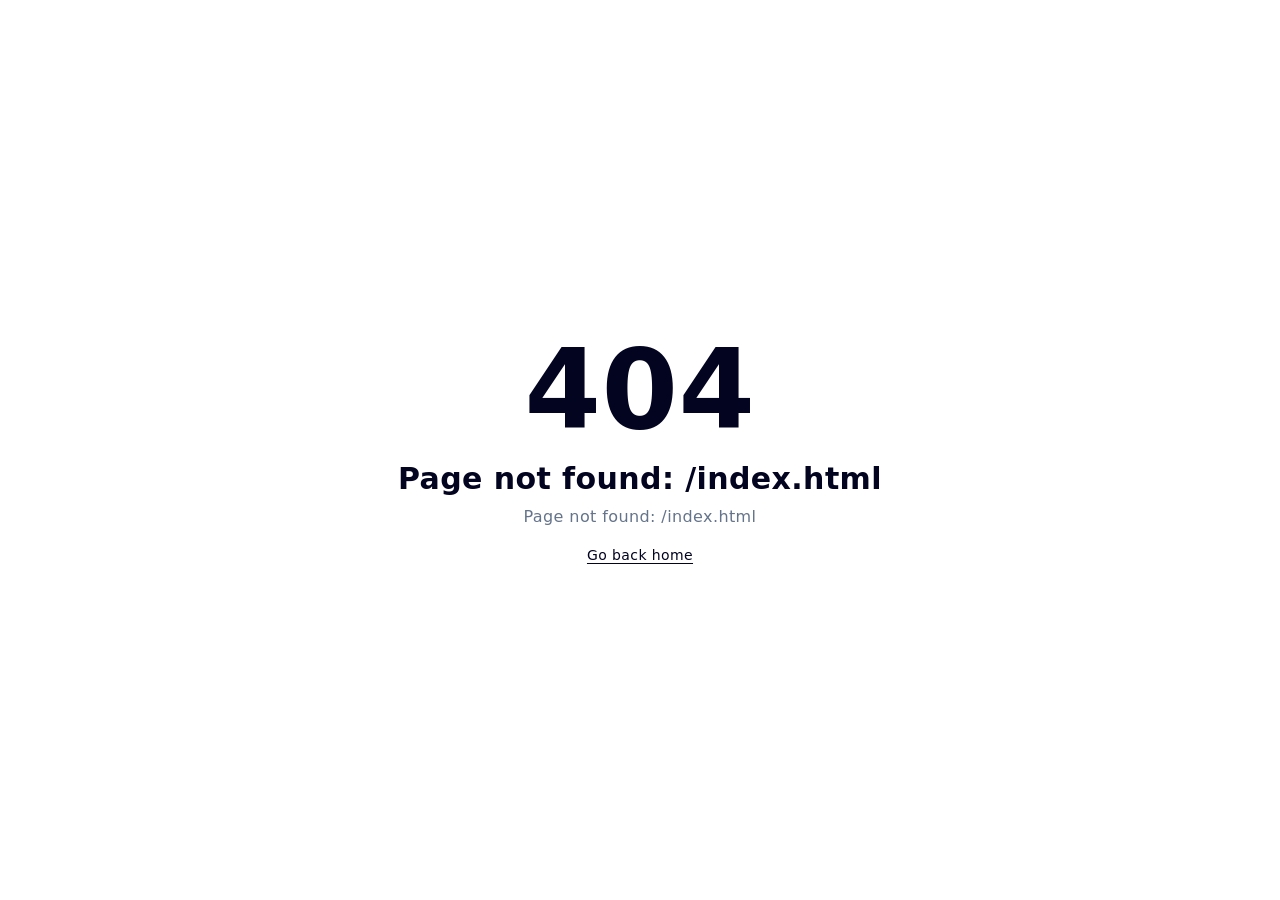
<file: anglais/index.html>
<!DOCTYPE html><html><head><meta charset="utf-8"><meta name="viewport" content="width=device-width, initial-scale=1"><script type="importmap">{"imports":{"#entry":"/anglais/_nuxt/0hgRFCF8.js"}}</script><link rel="stylesheet" href="/anglais/_nuxt/entry.BKePvNOi.css" crossorigin><link rel="modulepreload" as="script" crossorigin href="/anglais/_nuxt/0hgRFCF8.js"><link rel="prefetch" as="style" crossorigin href="/anglais/_nuxt/error-404.DlVPZ4GE.css"><link rel="prefetch" as="script" crossorigin href="/anglais/_nuxt/Cf9Iib4n.js"><link rel="prefetch" as="script" crossorigin href="/anglais/_nuxt/_JZxap_z.js"><link rel="prefetch" as="style" crossorigin href="/anglais/_nuxt/error-500.DjyirMQI.css"><link rel="prefetch" as="script" crossorigin href="/anglais/_nuxt/DWobKQhV.js"><script type="module" src="/anglais/_nuxt/0hgRFCF8.js" crossorigin></script><script>"use strict";(()=>{const t=window,e=document.documentElement,c=["dark","light"],n=getStorageValue("localStorage","nuxt-color-mode")||"system";let i=n==="system"?u():n;const r=e.getAttribute("data-color-mode-forced");r&&(i=r),l(i),t["__NUXT_COLOR_MODE__"]={preference:n,value:i,getColorScheme:u,addColorScheme:l,removeColorScheme:d};function l(o){const s=""+o+"",a="";e.classList?e.classList.add(s):e.className+=" "+s,a&&e.setAttribute("data-"+a,o)}function d(o){const s=""+o+"",a="";e.classList?e.classList.remove(s):e.className=e.className.replace(new RegExp(s,"g"),""),a&&e.removeAttribute("data-"+a)}function f(o){return t.matchMedia("(prefers-color-scheme"+o+")")}function u(){if(t.matchMedia&&f("").media!=="not all"){for(const o of c)if(f(":"+o).matches)return o}return"light"}})();function getStorageValue(t,e){switch(t){case"localStorage":return window.localStorage.getItem(e);case"sessionStorage":return window.sessionStorage.getItem(e);case"cookie":return getCookie(e);default:return null}}function getCookie(t){const c=("; "+window.document.cookie).split("; "+t+"=");if(c.length===2)return c.pop()?.split(";").shift()}</script></head><body><div id="__nuxt" class="isolate"></div><div id="teleports"></div><script type="application/json" data-nuxt-data="nuxt-app" data-ssr="false" id="__NUXT_DATA__">[{"prerenderedAt":1,"serverRendered":2},1758578885043,false]</script><script>window.__NUXT__={};window.__NUXT__.config={public:{basePath:"/anglais/"},app:{baseURL:"/anglais/",buildId:"0c5f6324-ff01-4dc6-a3a0-6d7d5a21188a",buildAssetsDir:"/_nuxt/",cdnURL:""}}</script></body></html>
</file>
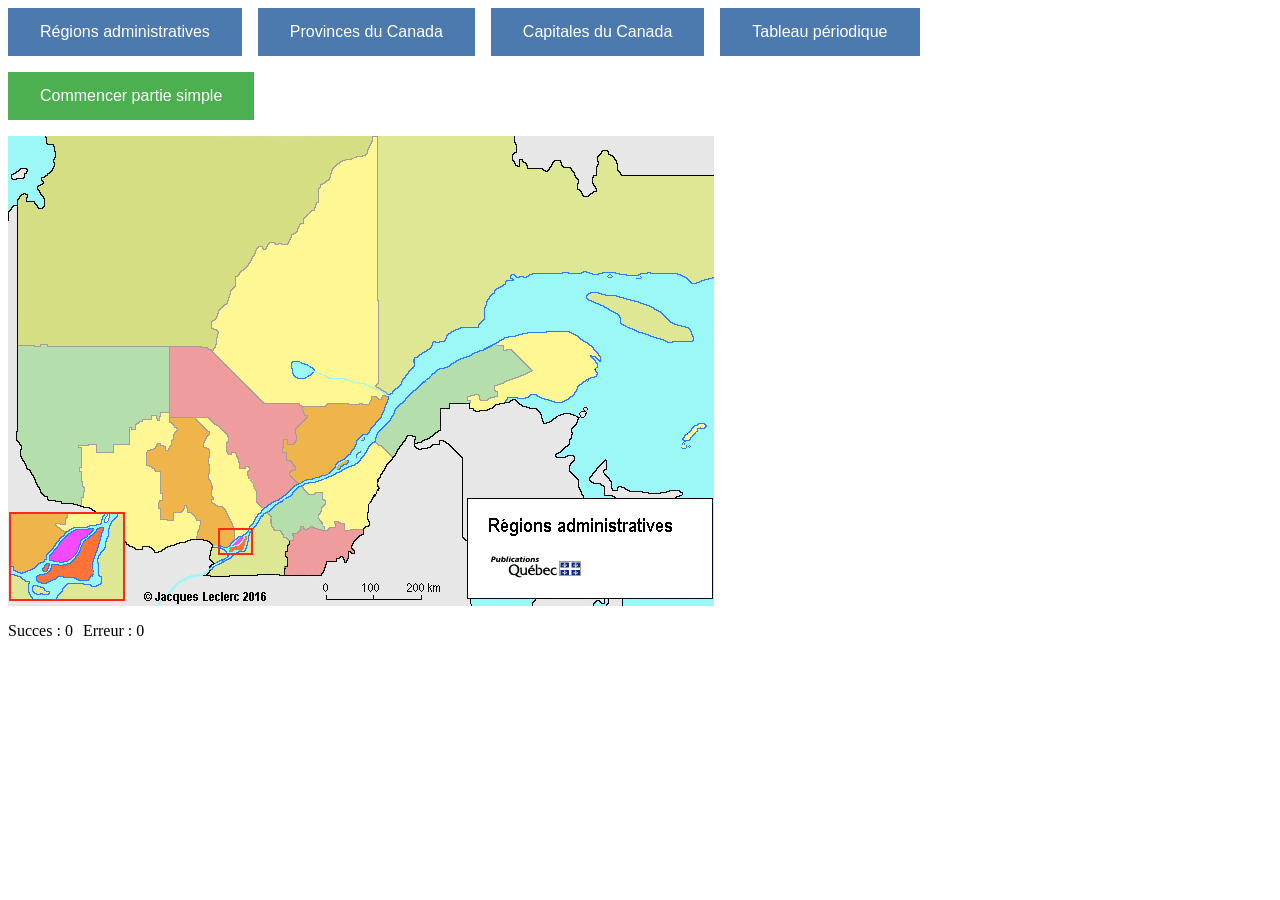
<file: geotrouveur.html>
<html>
<head>
<link rel="stylesheet" href="geotrouveur.css">
<script src="https://ajax.googleapis.com/ajax/libs/jquery/3.6.0/jquery.min.js"></script>
<script>
/*

 progression
  
 // effacer les choix si une partie simple est lancé
  
 Test local avec : python -m http.server
*/

var nomLocalStorage = 'ilmion.geographie';
var currentVersion = '1';
var geographie = undefined;

var idJeu = null;
var listElementComplet = [];
var listElementATrouver = [];
var elementATrouver = null;
var succes = 0;
var erreur = 0;
var lastNotif = null;

var jeuxDisponibles = {
	'region' : {
		'nom':'R&eacute;gions administratives',
		'image':'jeux/Regions Administratives.gif',
		'svg':'jeux/Regions Administratives.html'
	},
	'province' :{
		'nom':'Provinces du Canada',
		'image':'jeux/Provinces Canadiennes.gif',
		'svg':'jeux/Provinces Canadiennes.html'
	},
	'capitale' :{
		'nom':'Capitales du Canada',
		'image':'jeux/Capitales Canadiennes.gif',
		'svg':'jeux/Capitales Canadiennes.html'
	},
	'tableauPeriodique': {
		'nom':'Tableau p&eacute;riodique',
		'image':'jeux/Tableau Periodique.png',
		'svg':'jeux/Tableau Periodique.html'
	}
};

function saveLocalStorage() {
	localStorage.setItem(nomLocalStorage, JSON.stringify(geographie));
}

function initJeuGlobalEtLocalStorage(pIdJeu) {
	idJeu = pIdJeu;
	if(geographie[idJeu] == undefined) {
		geographie[idJeu] = {};
	}
	if(geographie[idJeu].simple == undefined) {
		geographie[idJeu].simple = {};
		geographie[idJeu].simple.erreurRecord = -1;
	}
	if(geographie[idJeu].progression == undefined) {
		geographie[idJeu].progression = {};
		geographie[idJeu].progression.elementsATrouver = [];
		geographie[idJeu].progression.succesConsecutif = 0;
		geographie[idJeu].progression.type = null;
	}
}

function chargement(){
	geographie = JSON.parse(localStorage.getItem(nomLocalStorage));
	if(geographie == undefined) {
		geographie = {};
		geographie.version = currentVersion;
		console.log('geographie', geographie);
		saveLocalStorage();
	}
	
	
	for(const [key, jeu] of Object.entries(jeuxDisponibles)){
	    $('#menu').append('<button type="button" class="button" onclick="chargerJeu(\'' + key + '\')">' + jeu.nom + '</button>');
	}
	
	chargerJeu('region');
	
	
}

function chargerJeu(pIdJeu){
	console.log('chargerJeu', pIdJeu);
	initJeuGlobalEtLocalStorage(pIdJeu);

	resetSuccesEtErreur();
	
	var lastNotif = null;
	$('#tableau-reussi').empty();
	$('#svg-carte').removeClass('started');
	$('#element-a-trouver').empty();
	$('#erreur-record').css('display', 'none');
	$('#erreur-record-texte').css('display', 'none');
	
	$('#btn-start').html('Commencer partie simple');
	
	if(geographie[idJeu].progression.elementsATrouver.length > 0){
		$('#btn-start-etape').html('Continuer apprentissage par &eacute;tape');
	}
	else {
		$('#btn-start-etape').html('Commencer apprentissage par &eacute;tape');
	}	
	
	$('#choixEtape').css('display', 'none');
	
	declancherChaineDeChargement();
}

function declancherChaineDeChargement() {
	$('#img-carte').empty();
	var theCachedImage = new Image();
	theCachedImage.id = "img-carte";
	$(theCachedImage).on( "load", onImageCharger );
	theCachedImage.src = jeuxDisponibles[idJeu].image;
}

function onImageCharger(e){
	$('#img-carte').append(e.target);
	$.ajax(jeuxDisponibles[idJeu].svg, { success: function(response) { onSVGCharger(response, e.target) } } );
}

function onSVGCharger(response, image) {
	$('#svg-carte').empty();
	$('#svg-carte').html(response);
	$('#svg-carte svg').attr('width', image.width);
	$('#svg-carte svg').attr('height', image.height);
	$('#carte-et-svg').css('width', image.width);
	$('#carte-et-svg').css('height', image.height);
	
	initListElementComplet();
	$('#jeux').css('display','block');
}

function initListElementComplet() {
	listElementComplet = [];
	$('#svg-carte svg').children('path').each(function () {
		let element = $(this).attr('id');
		if(!element.includes('{')) {
			//let indexCrochetFermant = element.indexOf(']');
			//if(indexCrochetFermant == -1) {
			listElementComplet.push(element);
			//}
			//else {
			//	listElementComplet.push(element.substring(indexCrochetFermant)+1);
			//}
		}
	});
	listElementComplet.sort();
}

function initListElementATrouver() {	
	listElementATrouver = [];
	for(var element of listElementComplet) {
		listElementATrouver.push(element);
	}
	elementATrouver = null;
}

function shuffleArray(array) {
    for (let i = array.length - 1; i > 0; i--) {
        const j = Math.floor(Math.random() * (i + 1));
        [array[i], array[j]] = [array[j], array[i]];
    }
}

function removeAllClick(){
	$('#svg-carte svg').children('path').each(function () {
		$(this).off('click');
	});
}

function start(){
	$('#choixEtape').css('display', 'none');
	removeClassToAllRegionPath('erreur-region');
	removeClassToAllRegionPath('reussi');
	
	retirerDernierNotif();

	initListElementATrouver();
	construireTableauReussi();
	
	shuffleArray(listElementATrouver);
	elementATrouver = listElementATrouver.shift();
	
	removeAllClick();
	$('#svg-carte svg').children('path').each(function () {
		var idRegion = $(this).attr('id');
		if(idRegion.includes('[')) {
			addClassToRegionPath(idRegion, 'no-hover');
		}
		else {
			if(idRegion.includes('{')) {
				idCible = trouverElementCible(idRegion);
				$(this).hover(
					function() {
						addClassToRegionPath(idCible, 'fake-hover');
					},
					function() {
						removeClassToRegionPath(idCible, 'fake-hover');
					}
				)
			}
			
			$(this).click(function() {
				regionClick(idRegion);
			});
		} 
	});
	
	$('#svg-carte').addClass('started');
	$('#element-a-trouver').html(decoderNomElement(elementATrouver));
	resetSuccesEtErreur();
	
	if(geographie[idJeu].simple.erreurRecord != -1){
		$('#erreur-record').html(geographie[idJeu].simple.erreurRecord);
		$('#erreur-record').css('display', 'inline');
		$('#erreur-record-texte').css('display', 'inline');
	}
	else {
		$('#erreur-record').css('display', 'none');
		$('#erreur-record-texte').css('display', 'none');
	}
	
	$('#btn-start').html('Recommencer');
}

function trouverElementCible(idElement){
	console.log('idElement',idElement);
	let indexDebut = idElement.indexOf('{');
	let indexFin = idElement.indexOf('}');
	let cible = '[' + idElement.substring(indexDebut+1, indexFin) + ']';
	let elementCible = null;
	$('#svg-carte svg').children('path').each(function () {
		if($(this).attr('id').includes(cible)){
			elementCible = $(this).attr('id');
			return false;
		}
	});
	console.log('elementCible',elementCible);
	return elementCible;
}

function resetSuccesEtErreur(){
	succes = 0;
	erreur = 0;
	$('#succes').html(succes);
	$('#erreur').html(erreur);
}

function construireTableauReussi() {
	$('#tableau-reussi').empty();
	$('#tableau-reussi').append('<table>');
	for(var element of listElementATrouver){
		$('#tableau-reussi').append('<tr><td><span id="reussi-' + element + '">' + decoderNomElement(element) + '</span></td></tr>');
	}
	$('#tableau-reussi').append('</table>');
}

function decoderNomElement(idElement){
	let indexCrochetFermant = idElement.indexOf('[');
	if(indexCrochetFermant == -1) {
		return idElement;
	}
	else {
		return idElement.substring(0, indexCrochetFermant);
	}
}

function startParEtape(){
	$('#btn-start').html('Commencer partie simple');
	retirerDernierNotif();
	$('#tableau-reussi').empty();
	$('#svg-carte').removeClass('started');
	$('#element-a-trouver').empty();
	$('#erreur-record').css('display', 'none');
	$('#erreur-record-texte').css('display', 'none');

	
	$('#choixEtape').css('display', 'inherit');
}

function choixParEtape(){
	// TODO : Prendre le target et en déduire le type. target.dataset.type
}

// TODO : Ajouter le trouvage de la cible
function regionClick(regionChoisi){
	if(elementATrouver != null) {
		let cible = regionChoisi;
		if(regionChoisi.includes('{')){
			cible = trouverElementCible(regionChoisi);
		}
		console.log('regionChoisi: '+ regionChoisi + ', elementATrouver: ' + elementATrouver);
		if(cible == elementATrouver) {
			succes++;
			$('#succes').html(succes);
			
			addClassToRegionPath(cible, 'reussi');
			
			removeClassToAllRegionPath('erreur-region');
			var idReussi = "span[id='reussi-" + cible + "']";
			$(idReussi).addClass('reussi');
			
			const index = listElementATrouver.indexOf(elementATrouver);
			if (index > -1) {
				listElementATrouver.splice(index, 1);
			}
			if(listElementATrouver.length == 0){
				if(geographie[idJeu].simple.erreurRecord == -1 || erreur < geographie[idJeu].simple.erreurRecord) {
					console.log('succes on sauve');
					geographie[idJeu].simple.erreurRecord = erreur;
					saveLocalStorage();
				}
				$('#svg-carte').removeClass('started');
				$('#element-a-trouver').empty();
				afficherNotif("complet", null, true);
			}
			else {
				afficherNotif('succes', function() {
					console.log('cible', cible);
					removeClassToRegionPath(cible, 'reussi');
					elementATrouver = listElementATrouver[Math.floor(Math.random()*listElementATrouver.length)];
					console.log('Element a trouver' + elementATrouver);
					$('#element-a-trouver').html(decoderNomElement(elementATrouver));
				});				
			}
		}
		else {
			erreur++;
			$('#erreur').html(erreur);	
			addClassToRegionPath(regionChoisi, 'erreur-region');
			afficherNotif('erreur');			
		}
	}
}

function afficherNotif(notifType, callback=null, stay=false){
	lastNotif = notifType;
	$('#notif').addClass(notifType);
	$('#svg-carte').removeClass('started');
	if(!stay){
		setTimeout(function() {
				retirerDernierNotif();
				$('#svg-carte').addClass('started');
				if(callback != null) {
					callback();
				}
			}, 1000);
	}
}

function retirerDernierNotif(){
	if(lastNotif != null){
		$('#notif').removeClass(lastNotif);
		lastNotif = null;
	}
}

function addClassToRegionPath(idRegion, nomClass){
	$('#svg-carte svg').children('path').each(function () {
		if($(this).attr('id') == idRegion) {
			var newClass = '';
			if($(this).attr('class') != undefined) {
				newClass = $(this).attr('class') + ' ' + nomClass; 
			}
			else {
				newClass = nomClass; 
			}
			$(this).attr('class', newClass);
			return false;
		}
	});
}

function removeClassToRegionPath(idRegion, nomClass){
	$('#svg-carte svg').children('path').each(function () {
		if($(this).attr('id') == idRegion) {
			var newClass = $(this).attr('class').replace(nomClass, '').trim();
			$(this).attr('class', newClass);
			return false;
		}
	});
}

function removeClassToAllRegionPath(nomClass){
	$('#svg-carte svg').children('path').each(function () {
		var actualClass = $(this).attr('class');
		if(actualClass != undefined) {
			var newClass = $(this).attr('class').replace(nomClass, '').trim();
			$(this).attr('class', newClass);
		}
	});
}
</script>

</head>
<body onload="chargement();">
	<div id="menu"></div>
	<div id="jeux" style="display:none">
		<div id="entete">
			<button id="btn-start" type="button" class="button" onclick="start()"></button>
			<!--<button id="btn-start-etape" type="button" class="button" onclick="startParEtape()"></button>-->
		</div>
		<div id="choixEtape">
			<span>Le mode part &eacute;tapes permet d'apprendre progressivement. Vous commencez avec un nombre r&eacute;duit d'&eacute;l&eacute;ments &agrave; trouver. Apr&egrave;s une s&eacute;rie de succ&egrave;s d'autre &eacute;l&eacute;ments sont ajout&eacute;s. Ainsi de suite.</span>
			<div id="lesChoixEtape">
				<div><button id="choixRapide" class="button btn-choix" onclick="choixParEtape()" data-type="rapide"><span class="buttonTitre">Rapide</span><span class="buttonDescription">D&eacute;part : 5, Succ&egrave;s pour avancement : 1, Ajout&eacute;s : 3</span></button></div>
				<div><button id="choixMoyen" class="button btn-choix" onclick="choixParEtape()" data-type="moyen"><span class="buttonTitre">Moyen</span><span class="buttonDescription">D&eacute;part : 3, Succ&egrave;s pour avancement : 2, Ajout&eacute;s : 2</span></button></div>
				<div><button id="choixLent" class="button btn-choix" onclick="choixParEtape()" data-type="lent"><span class="buttonTitre">Lent</span><span class="buttonDescription">D&eacute;part : 3, Succ&egrave;s pour avancement : 2, Ajout&eacute;s : 1</span></button></div>
			</div>
		</div>
		<span id="element-a-trouver"></span>
		<div id="carte-resultat">
			<div id="carte-et-svg">
				<div id="notif"></div>
				<div id="img-carte"></div>
				<div id="svg-carte"></div>
			</div>
			<div id="tableau-reussi"></div>
		</div>
		<div id="statut">
			<div><span>Succes : </span><span id="succes"></span></div>
			<div><span>Erreur : </span><span id="erreur"></span></div>
			<div><span id="erreur-record-texte">Reccord d'erreur : </span><span id="erreur-record"><span></div>
		</div>	
	</div>
</body>
</html>
</file>
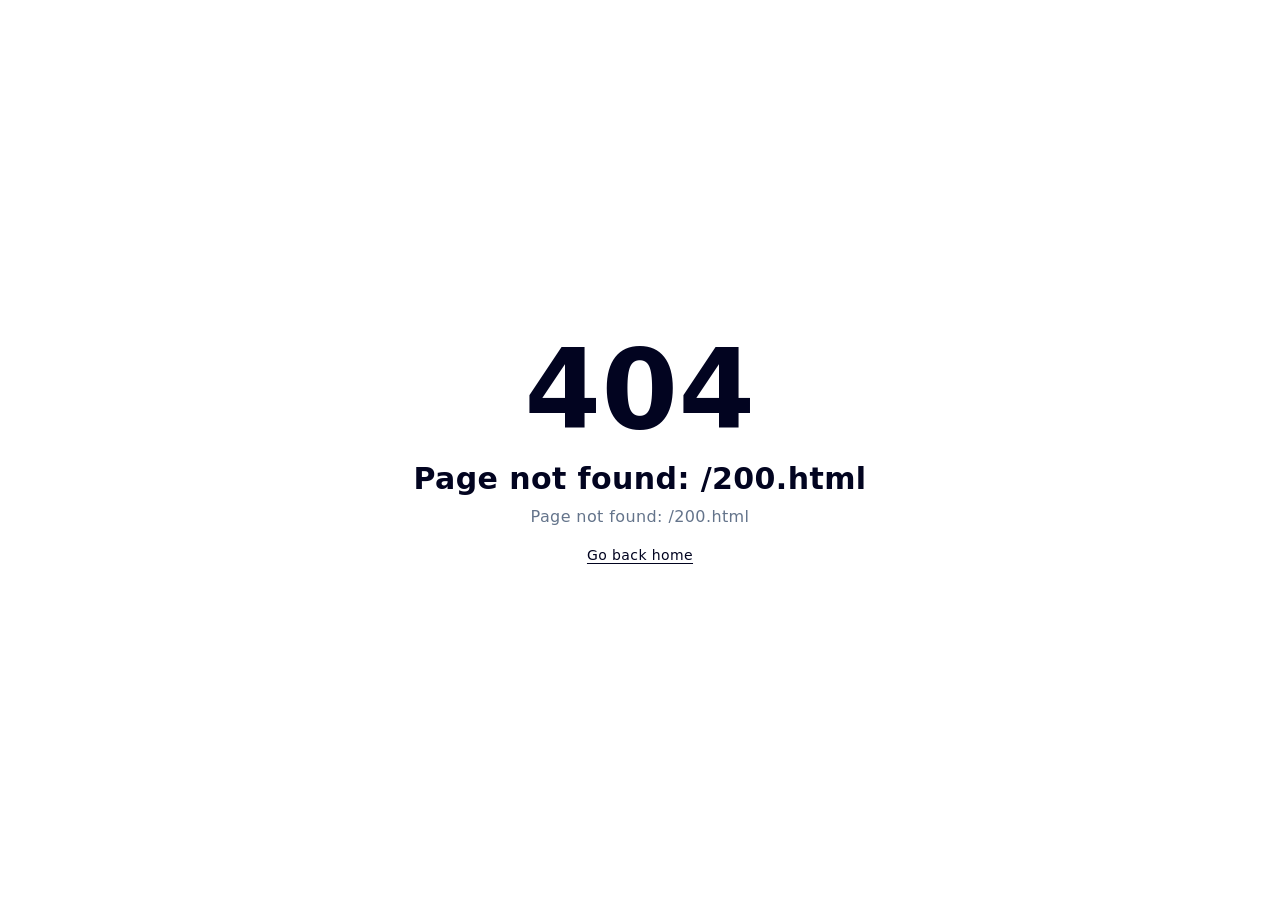
<file: anglais/200.html>
<!DOCTYPE html><html><head><meta charset="utf-8"><meta name="viewport" content="width=device-width, initial-scale=1"><script type="importmap">{"imports":{"#entry":"/anglais/_nuxt/0hgRFCF8.js"}}</script><link rel="stylesheet" href="/anglais/_nuxt/entry.BKePvNOi.css" crossorigin><link rel="modulepreload" as="script" crossorigin href="/anglais/_nuxt/0hgRFCF8.js"><link rel="prefetch" as="style" crossorigin href="/anglais/_nuxt/error-404.DlVPZ4GE.css"><link rel="prefetch" as="script" crossorigin href="/anglais/_nuxt/Cf9Iib4n.js"><link rel="prefetch" as="script" crossorigin href="/anglais/_nuxt/_JZxap_z.js"><link rel="prefetch" as="style" crossorigin href="/anglais/_nuxt/error-500.DjyirMQI.css"><link rel="prefetch" as="script" crossorigin href="/anglais/_nuxt/DWobKQhV.js"><script type="module" src="/anglais/_nuxt/0hgRFCF8.js" crossorigin></script><script>"use strict";(()=>{const t=window,e=document.documentElement,c=["dark","light"],n=getStorageValue("localStorage","nuxt-color-mode")||"system";let i=n==="system"?u():n;const r=e.getAttribute("data-color-mode-forced");r&&(i=r),l(i),t["__NUXT_COLOR_MODE__"]={preference:n,value:i,getColorScheme:u,addColorScheme:l,removeColorScheme:d};function l(o){const s=""+o+"",a="";e.classList?e.classList.add(s):e.className+=" "+s,a&&e.setAttribute("data-"+a,o)}function d(o){const s=""+o+"",a="";e.classList?e.classList.remove(s):e.className=e.className.replace(new RegExp(s,"g"),""),a&&e.removeAttribute("data-"+a)}function f(o){return t.matchMedia("(prefers-color-scheme"+o+")")}function u(){if(t.matchMedia&&f("").media!=="not all"){for(const o of c)if(f(":"+o).matches)return o}return"light"}})();function getStorageValue(t,e){switch(t){case"localStorage":return window.localStorage.getItem(e);case"sessionStorage":return window.sessionStorage.getItem(e);case"cookie":return getCookie(e);default:return null}}function getCookie(t){const c=("; "+window.document.cookie).split("; "+t+"=");if(c.length===2)return c.pop()?.split(";").shift()}</script></head><body><div id="__nuxt" class="isolate"></div><div id="teleports"></div><script type="application/json" data-nuxt-data="nuxt-app" data-ssr="false" id="__NUXT_DATA__">[{"prerenderedAt":1,"serverRendered":2},1758578885042,false]</script><script>window.__NUXT__={};window.__NUXT__.config={public:{basePath:"/anglais/"},app:{baseURL:"/anglais/",buildId:"0c5f6324-ff01-4dc6-a3a0-6d7d5a21188a",buildAssetsDir:"/_nuxt/",cdnURL:""}}</script></body></html>
</file>
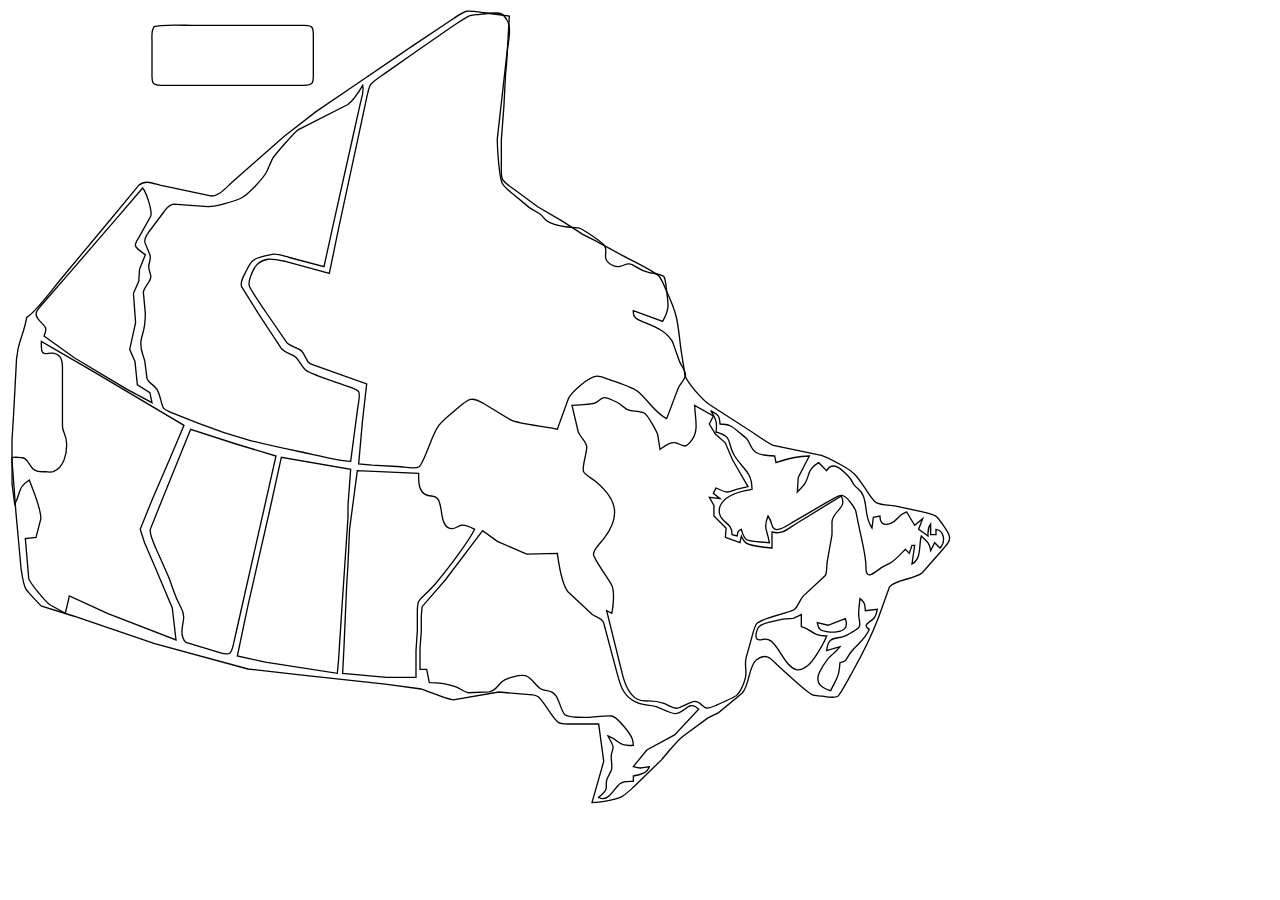
<file: jeux/Capitales Canadiennes.html>
<?xml version="1.0" encoding="UTF-8" standalone="no"?>
<!DOCTYPE svg PUBLIC "-//W3C//DTD SVG 20010904//EN"
              "http://www.w3.org/TR/2001/REC-SVG-20010904/DTD/svg10.dtd">

<svg xmlns="http://www.w3.org/2000/svg"
     width="11.1111in" height="8.31944in"
     viewBox="0 0 800 599">
  <path id="Ottawa[Canada]"
        fill="none" stroke="black" stroke-width="1"
        d="M 14.00,232.00
           C 11.78,246.37 6.24,250.60 6.00,271.00
             6.00,271.00 4.00,308.00 4.00,308.00
             4.00,308.00 3.00,324.00 3.00,324.00
             3.00,324.00 3.00,340.00 3.00,340.00
             3.00,340.00 3.91,351.00 3.91,351.00
             3.91,351.00 5.91,378.00 5.91,378.00
             5.91,378.00 9.75,420.00 9.75,420.00
             10.48,424.37 11.28,432.49 13.58,436.00
             14.49,437.39 23.99,447.93 25.26,448.70
             25.26,448.70 49.00,456.00 49.00,456.00
             49.00,456.00 110.00,476.67 110.00,476.67
             110.00,476.67 180.00,495.74 180.00,495.74
             180.00,495.74 219.00,500.16 219.00,500.16
             219.00,500.16 283.00,507.16 283.00,507.16
             283.00,507.16 310.00,510.77 310.00,510.77
             316.16,512.62 328.70,518.67 334.00,518.87
             334.00,518.87 368.00,513.01 368.00,513.01
             368.00,513.01 389.00,514.83 389.00,514.83
             392.07,515.13 395.06,514.62 397.68,516.60
             401.98,519.85 408.60,533.53 413.09,535.98
             415.33,537.20 418.50,536.99 421.00,537.00
             421.00,537.00 443.00,537.00 443.00,537.00
             443.00,537.00 446.80,565.00 446.80,565.00
             446.80,565.00 438.00,596.00 438.00,596.00
             443.06,595.89 455.70,594.00 460.00,591.72
             463.02,590.13 467.23,585.98 470.00,583.58
             470.00,583.58 490.08,563.91 490.08,563.91
             495.37,558.02 499.89,551.44 506.00,546.32
             506.00,546.32 525.00,532.40 525.00,532.40
             525.00,532.40 533.00,528.46 533.00,528.46
             533.00,528.46 550.72,513.71 550.72,513.71
             556.26,507.61 555.48,493.49 561.22,488.96
             569.42,482.51 573.00,489.37 579.00,494.58
             583.81,498.75 599.38,513.82 604.00,515.42
             605.89,516.07 608.89,516.03 611.00,516.15
             614.02,516.65 619.74,517.82 622.37,516.15
             624.45,514.57 631.49,501.14 633.28,498.00
             639.68,486.75 648.37,469.03 652.94,457.00
             652.94,457.00 661.08,434.22 661.08,434.22
             664.98,428.64 679.77,428.66 685.72,423.58
             685.72,423.58 702.00,405.00 702.00,405.00
             704.60,401.91 707.35,399.29 705.67,395.00
             704.64,392.37 697.93,382.48 695.68,380.93
             693.66,379.55 688.55,378.51 686.00,377.87
             686.00,377.87 665.00,373.43 665.00,373.43
             661.34,372.90 654.20,372.79 651.18,370.99
             648.33,369.29 644.66,362.95 642.66,360.00
             637.25,352.06 635.60,348.68 627.00,343.86
             622.72,341.47 614.36,336.69 610.00,335.49
             610.00,335.49 574.00,328.02 574.00,328.02
             570.16,326.48 562.03,320.61 558.00,318.05
             558.00,318.05 526.00,297.33 526.00,297.33
             520.64,293.68 510.28,281.90 507.85,276.00
             507.85,276.00 504.87,257.00 504.87,257.00
             501.98,236.22 503.28,232.81 494.23,213.00
             492.79,209.84 490.39,203.62 488.36,201.21
             485.33,197.60 466.38,188.60 461.00,185.69
             461.00,185.69 440.00,174.31 440.00,174.31
             440.00,174.31 431.04,169.80 431.04,169.80
             431.04,169.80 416.00,160.01 416.00,160.01
             416.00,160.01 397.00,148.92 397.00,148.92
             397.00,148.92 380.00,136.37 380.00,136.37
             377.68,134.63 372.37,131.02 371.02,128.70
             369.78,126.58 370.00,123.41 370.00,121.00
             370.00,121.00 370.00,99.00 370.00,99.00
             370.00,99.00 371.91,74.00 371.91,74.00
             371.91,74.00 373.09,51.00 373.09,51.00
             373.09,51.00 374.00,41.00 374.00,41.00
             374.00,41.00 376.00,6.00 376.00,6.00
             376.00,6.00 357.00,3.58 357.00,3.58
             354.22,3.19 346.34,1.98 344.00,2.45
             340.49,3.17 333.28,8.48 330.00,10.67
             330.00,10.67 304.00,28.00 304.00,28.00
             304.00,28.00 259.00,58.66 259.00,58.66
             259.00,58.66 231.00,77.73 231.00,77.73
             231.00,77.73 207.00,96.35 207.00,96.35
             207.00,96.35 168.00,130.72 168.00,130.72
             163.55,134.64 158.13,141.65 152.00,140.94
             152.00,140.94 114.00,132.90 114.00,132.90
             108.26,131.35 102.93,128.75 98.17,132.90
             98.17,132.90 76.58,159.00 76.58,159.00
             76.58,159.00 39.08,204.00 39.08,204.00
             33.61,210.58 20.47,228.48 14.00,232.00 Z" />
  <path id="Halifax"
        fill="none" stroke="black" stroke-width="1"
        d="M 639.00,443.00
           C 638.60,447.92 637.59,451.93 638.20,457.00
             638.38,459.46 639.77,462.38 638.20,464.51
             637.47,465.66 635.22,466.82 634.00,467.58
             631.68,469.01 629.63,470.52 627.00,471.36
             620.41,473.46 615.20,470.76 614.00,482.00
             614.00,482.00 624.00,479.00 624.00,479.00
             617.61,487.65 616.98,482.62 609.24,497.00
             606.71,501.71 606.08,506.18 611.12,509.47
             612.91,510.64 615.00,511.29 617.00,512.00
             621.71,502.21 623.05,502.69 624.00,491.00
             629.57,490.04 628.50,487.73 632.34,483.00
             637.45,476.69 642.60,473.96 646.00,466.00
             639.93,462.29 646.99,460.68 649.44,457.73
             651.06,455.78 651.49,453.39 652.00,451.00
             652.00,451.00 643.00,452.00 643.00,452.00
             642.76,447.77 642.76,445.45 639.00,443.00 Z" />
  <path id="Charlottetown"
        fill="none" stroke="black" stroke-width="1"
        d="M 628.00,458.00
           C 628.00,458.00 615.00,462.95 615.00,462.95
             615.00,462.95 607.00,461.00 607.00,461.00
             607.37,463.21 607.42,464.70 609.31,466.26
             611.54,468.09 633.24,471.67 628.00,458.00 Z" />
  <path id="Fredericton"
        fill="none" stroke="black" stroke-width="1"
        d="M 614.00,471.00
           C 602.37,470.86 605.15,466.99 595.00,464.00
             595.00,464.00 595.00,455.00 595.00,455.00
             595.00,455.00 589.00,457.75 589.00,457.75
             589.00,457.75 581.00,458.30 581.00,458.30
             581.00,458.30 572.00,460.37 572.00,460.37
             569.05,461.12 564.86,461.88 562.93,464.42
             561.63,466.12 560.00,471.53 561.77,473.27
             564.29,475.77 567.21,471.01 572.15,474.65
             578.84,479.57 583.13,494.22 591.17,496.22
             594.01,496.93 597.75,494.73 599.91,493.06
             604.52,489.49 611.88,476.54 614.00,471.00 Z" />
  <path id="Saint-Jean de Terre-Neuve"
        fill="none" stroke="black" stroke-width="1"
        d="M 527.00,302.00
           C 530.79,307.96 532.17,310.76 531.00,318.00
             533.84,318.96 537.45,319.88 539.42,322.27
             541.93,325.33 540.99,329.68 544.96,336.00
             551.39,346.23 557.95,347.67 558.00,361.00
             549.92,362.25 537.04,365.51 533.87,374.00
             533.45,375.91 533.00,378.02 533.87,380.00
             535.77,386.61 543.28,385.97 543.00,395.00
             543.00,395.00 547.00,396.00 547.00,396.00
             547.18,392.63 547.10,392.73 550.00,391.00
             552.35,399.22 553.39,399.39 561.00,400.17
             561.00,400.17 571.00,401.00 571.00,401.00
             569.55,390.76 566.22,391.07 570.00,381.00
             574.18,386.84 571.78,389.21 575.16,390.87
             578.71,392.62 585.90,387.26 589.00,385.40
             589.00,385.40 615.00,370.28 615.00,370.28
             617.32,368.96 623.06,365.12 625.57,365.54
             629.17,366.15 634.43,373.79 635.78,377.00
             635.78,377.00 638.66,391.00 638.66,391.00
             640.44,399.35 643.68,411.68 643.51,420.00
             643.28,430.74 651.64,421.79 656.00,419.12
             656.00,419.12 661.91,416.10 661.91,416.10
             665.60,414.07 669.90,409.11 673.00,406.00
             673.00,406.00 676.00,409.00 676.00,409.00
             676.00,409.00 678.00,403.00 678.00,403.00
             678.00,403.00 680.00,403.00 680.00,403.00
             680.00,403.00 678.00,417.00 678.00,417.00
             685.42,413.03 682.92,403.15 685.00,396.00
             689.49,400.27 690.95,400.74 692.00,407.00
             692.00,407.00 695.00,401.00 695.00,401.00
             695.00,401.00 699.00,405.00 699.00,405.00
             703.10,400.79 702.64,392.14 696.00,391.00
             696.00,391.00 696.00,395.00 696.00,395.00
             696.00,395.00 692.00,395.00 692.00,395.00
             692.00,395.00 692.00,387.00 692.00,387.00
             689.55,390.32 690.01,392.02 690.00,396.00
             690.00,396.00 683.00,391.00 683.00,391.00
             683.00,391.00 686.00,383.00 686.00,383.00
             686.00,383.00 680.00,388.00 680.00,388.00
             680.00,388.00 674.00,378.00 674.00,378.00
             666.47,380.63 668.01,384.33 661.98,386.55
             656.72,388.48 653.90,386.36 654.00,381.00
             654.00,381.00 649.00,382.00 649.00,382.00
             649.00,382.00 648.00,390.00 648.00,390.00
             642.37,382.13 644.75,374.83 641.52,366.02
             639.65,360.92 637.41,361.26 634.72,357.81
             632.67,355.17 633.70,354.93 629.91,350.84
             625.86,346.45 618.52,339.01 614.00,347.00
             614.00,347.00 608.00,341.00 608.00,341.00
             599.48,345.84 601.33,350.33 598.07,356.00
             596.61,358.54 594.06,360.91 592.00,363.00
             592.00,363.00 592.70,352.00 592.70,352.00
             592.70,352.00 601.00,336.00 601.00,336.00
             592.41,336.03 584.04,338.04 576.00,341.00
             576.00,341.00 575.00,336.00 575.00,336.00
             571.32,335.92 564.05,335.46 561.05,333.40
             556.74,330.43 556.82,326.43 554.30,323.37
             553.12,321.93 550.53,320.10 549.00,318.83
             543.03,313.92 541.95,312.20 534.00,312.00
             533.77,305.47 532.66,305.09 527.00,302.00 Z" />
  <path id="Québec"
        fill="none" stroke="black" stroke-width="1"
        d="M 423.00,298.00
           C 423.00,298.00 427.70,318.00 427.70,318.00
             429.61,322.54 433.50,324.71 434.03,329.00
             434.49,332.74 430.28,344.30 431.61,347.62
             432.53,349.91 438.73,353.43 441.00,355.32
             447.59,360.82 454.29,368.05 454.91,377.00
             455.43,384.51 451.40,392.20 446.88,398.00
             444.63,400.89 438.73,406.31 439.13,410.00
             439.51,413.56 450.49,428.18 452.86,433.00
             455.04,437.97 453.97,448.59 452.86,454.00
             452.86,454.00 449.00,452.00 449.00,452.00
             449.00,452.00 460.87,500.00 460.87,500.00
             462.64,506.98 465.21,514.79 472.01,518.43
             477.69,521.47 480.85,517.77 492.00,521.61
             496.01,522.99 498.46,525.55 502.00,525.14
             505.31,524.76 511.63,520.22 515.00,520.10
             519.48,519.94 520.52,524.43 524.09,525.01
             526.03,525.33 529.19,523.77 531.00,523.00
             533.86,521.78 544.80,516.98 546.61,515.35
             549.80,512.51 553.54,503.29 553.42,499.00
             553.72,496.17 552.58,493.00 553.42,488.00
             553.42,488.00 557.86,472.00 557.86,472.00
             558.63,469.32 559.93,463.47 561.72,461.56
             565.37,457.66 586.36,453.68 589.73,451.15
             592.78,448.85 593.00,445.12 596.39,441.09
             596.39,441.09 612.98,425.71 612.98,425.71
             614.38,423.26 613.89,418.25 614.46,415.00
             614.46,415.00 618.01,395.00 618.01,395.00
             618.01,395.00 618.01,385.00 618.01,385.00
             619.43,376.08 629.52,375.58 625.00,366.00
             625.00,366.00 591.00,386.81 591.00,386.81
             584.14,391.01 581.22,395.08 573.00,393.00
             573.00,393.00 573.00,405.00 573.00,405.00
             568.96,404.67 556.25,403.34 553.39,401.15
             551.59,399.76 550.93,397.97 550.00,396.00
             550.00,396.00 549.00,401.00 549.00,401.00
             549.00,401.00 538.00,397.00 538.00,397.00
             538.00,397.00 538.65,390.18 538.65,390.18
             538.65,390.18 529.46,380.91 529.46,380.91
             529.46,380.91 529.46,373.00 529.46,373.00
             529.46,373.00 526.00,367.00 526.00,367.00
             526.00,367.00 534.00,368.00 534.00,368.00
             534.00,368.00 529.00,364.00 529.00,364.00
             529.00,364.00 531.00,360.00 531.00,360.00
             540.58,364.45 538.46,363.32 547.00,360.80
             547.00,360.80 555.00,359.00 555.00,359.00
             555.00,359.00 543.46,339.00 543.46,339.00
             543.46,339.00 537.92,326.09 537.92,326.09
             537.92,326.09 530.40,319.39 530.40,319.39
             530.40,319.39 526.00,312.00 526.00,312.00
             526.00,312.00 529.00,306.00 529.00,306.00
             529.00,306.00 515.00,298.00 515.00,298.00
             515.08,306.62 518.47,316.44 512.95,323.99
             511.98,325.32 509.96,327.97 508.34,328.42
             506.15,329.04 503.15,326.37 500.00,326.01
             496.10,325.56 492.11,328.93 489.00,331.00
             489.00,331.00 487.27,320.00 487.27,320.00
             486.41,317.09 479.84,305.56 477.47,303.99
             474.77,302.20 467.30,302.63 464.09,300.99
             464.09,300.99 458.83,296.96 458.83,296.96
             456.81,295.57 449.40,292.02 447.09,292.23
             444.27,292.49 443.19,295.18 439.96,296.40
             437.81,297.22 425.85,297.99 423.00,298.00 Z" />
  <path id="Toronto"
        fill="none" stroke="black" stroke-width="1"
        d="M 356.00,392.00
           C 356.00,392.00 327.96,429.00 327.96,429.00
             327.96,429.00 310.60,449.00 310.60,449.00
             310.60,449.00 309.96,456.00 309.96,456.00
             309.96,456.00 309.96,468.00 309.96,468.00
             309.96,468.00 309.00,480.00 309.00,480.00
             309.00,480.00 309.00,496.00 309.00,496.00
             309.00,496.00 314.00,496.00 314.00,496.00
             314.00,496.00 316.00,506.00 316.00,506.00
             322.74,506.02 329.65,506.84 336.00,509.24
             339.80,510.68 342.02,512.89 345.00,513.54
             345.00,513.54 360.96,512.85 360.96,512.85
             365.72,512.09 367.17,508.24 370.43,505.30
             373.48,502.54 383.98,499.68 388.00,500.77
             392.75,502.06 395.25,507.79 399.09,510.40
             403.52,513.41 407.22,510.28 411.16,516.06
             413.42,519.36 415.23,528.03 417.70,530.05
             420.68,532.47 431.03,532.04 435.00,532.00
             439.26,531.95 449.69,530.23 453.00,531.02
             457.24,532.04 466.50,543.88 468.15,548.00
             468.88,549.83 468.86,551.11 469.00,553.00
             457.50,553.95 459.54,549.73 450.00,546.00
             451.10,548.18 453.83,552.38 453.85,554.58
             453.87,556.63 452.28,558.32 452.42,562.00
             452.27,564.79 453.66,568.69 452.42,572.00
             452.42,572.00 449.33,578.00 449.33,578.00
             447.10,583.96 452.19,584.79 443.00,592.00
             450.10,596.51 454.55,584.93 459.18,581.60
             461.97,579.59 465.73,580.00 469.00,580.00
             469.00,580.00 469.00,576.00 469.00,576.00
             473.80,575.13 479.24,574.00 481.00,569.00
             475.44,570.03 474.59,570.64 469.00,569.00
             469.00,569.00 479.09,556.50 479.09,556.50
             479.09,556.50 499.96,545.22 499.96,545.22
             499.96,545.22 518.00,526.00 518.00,526.00
             510.64,518.17 507.61,529.41 500.00,529.20
             497.09,529.12 489.40,525.08 486.00,523.95
             479.86,521.91 475.51,523.99 468.09,519.01
             460.61,513.99 459.01,507.00 456.85,499.00
             456.85,499.00 446.74,461.12 446.74,461.12
             445.04,457.21 441.18,457.17 438.00,454.70
             438.00,454.70 420.14,437.99 420.14,437.99
             415.70,432.89 412.96,416.09 412.00,409.00
             412.00,409.00 389.00,409.61 389.00,409.61
             389.00,409.61 367.00,400.03 367.00,400.03
             367.00,400.03 356.00,392.00 356.00,392.00 Z" />
  <path id="Winnipeg"
        fill="none" stroke="black" stroke-width="1"
        d="M 262.00,347.00
           C 262.00,347.00 256.17,391.00 256.17,391.00
             256.17,391.00 255.00,417.00 255.00,417.00
             255.00,417.00 254.00,433.00 254.00,433.00
             254.00,433.00 252.00,479.00 252.00,479.00
             252.00,479.00 251.00,499.00 251.00,499.00
             251.00,499.00 284.00,502.00 284.00,502.00
             284.00,502.00 306.00,502.00 306.00,502.00
             306.00,502.00 306.00,482.00 306.00,482.00
             306.00,482.00 307.00,467.00 307.00,467.00
             307.00,467.00 307.00,453.00 307.00,453.00
             307.02,441.00 309.32,444.95 320.42,432.00
             328.04,423.11 345.14,400.97 350.00,391.00
             347.21,389.55 343.23,387.28 340.00,387.93
             336.49,388.64 334.45,392.15 330.06,389.75
             324.44,386.68 325.93,375.08 322.89,369.13
             320.42,364.29 316.99,367.16 313.18,364.98
             307.50,361.72 308.00,354.57 308.00,349.00
             308.00,349.00 262.00,347.00 262.00,347.00 Z" />
  <path id="Regina"
        fill="none" stroke="black" stroke-width="1"
        d="M 205.00,337.00
           C 205.00,337.00 196.65,375.00 196.65,375.00
             196.65,375.00 179.79,449.00 179.79,449.00
             179.79,449.00 172.00,486.00 172.00,486.00
             172.00,486.00 193.00,490.58 193.00,490.58
             193.00,490.58 247.00,499.00 247.00,499.00
             247.00,499.00 247.91,489.00 247.91,489.00
             247.91,489.00 249.91,458.00 249.91,458.00
             249.91,458.00 255.00,382.00 255.00,382.00
             255.00,382.00 255.00,373.00 255.00,373.00
             255.00,373.00 257.00,346.00 257.00,346.00
             257.00,346.00 205.00,337.00 205.00,337.00 Z" />
  <path id="Edmonton"
        fill="none" stroke="black" stroke-width="1"
        d="M 137.00,316.00
           C 137.00,316.00 116.72,366.00 116.72,366.00
             116.72,366.00 106.71,391.00 106.71,391.00
             105.99,395.43 110.73,404.67 112.58,409.00
             112.58,409.00 120.55,427.00 120.55,427.00
             124.74,437.55 123.81,438.88 129.90,450.00
             134.74,458.83 128.35,463.67 131.05,471.96
             131.56,473.50 132.15,474.85 133.48,475.86
             133.48,475.86 157.00,482.86 157.00,482.86
             159.29,483.51 164.21,485.42 166.28,483.97
             168.19,482.62 169.29,476.34 169.79,474.00
             169.79,474.00 175.88,447.00 175.88,447.00
             175.88,447.00 192.42,374.00 192.42,374.00
             192.42,374.00 201.00,336.00 201.00,336.00
             201.00,336.00 171.00,327.00 171.00,327.00
             171.00,327.00 137.00,316.00 137.00,316.00 Z" />
  <path id="Victoria"
        fill="none" stroke="black" stroke-width="1"
        d="M 25.00,250.00
           C 25.00,252.03 24.70,256.83 26.02,258.36
             27.90,260.53 30.83,258.26 34.00,258.91
             40.63,260.25 40.99,265.52 40.84,271.00
             40.84,271.00 40.84,314.00 40.84,314.00
             41.13,318.75 43.77,319.41 43.98,327.00
             44.19,334.42 41.89,344.57 33.99,347.78
             32.35,348.17 29.77,348.04 28.00,347.78
             24.58,347.94 21.27,348.00 18.61,345.49
             16.40,343.42 15.13,339.59 12.62,338.02
             10.42,336.65 5.63,337.00 3.04,337.00
             3.04,337.00 3.04,357.00 3.04,357.00
             3.04,357.00 5.00,372.00 5.00,372.00
             10.05,363.76 6.52,360.12 16.00,354.00
             18.69,361.75 24.76,374.92 24.65,383.00
             24.65,383.00 21.00,397.00 21.00,397.00
             21.00,397.00 13.00,398.00 13.00,398.00
             13.00,398.00 15.56,428.00 15.56,428.00
             16.78,431.75 27.79,444.83 31.09,447.37
             31.09,447.37 43.00,454.00 43.00,454.00
             43.00,454.00 46.00,441.00 46.00,441.00
             46.00,441.00 75.00,454.14 75.00,454.14
             75.00,454.14 126.00,474.00 126.00,474.00
             126.00,474.00 123.21,450.00 123.21,450.00
             123.21,450.00 110.58,420.00 110.58,420.00
             110.58,420.00 102.42,401.00 102.42,401.00
             102.42,401.00 99.16,391.00 99.16,391.00
             99.16,391.00 108.42,368.00 108.42,368.00
             108.42,368.00 121.86,337.00 121.86,337.00
             121.86,337.00 132.00,313.00 132.00,313.00
             132.00,313.00 66.00,273.80 66.00,273.80
             66.00,273.80 25.00,250.00 25.00,250.00 Z" />
  <path id="Iqaluit"
        fill="none" stroke="black" stroke-width="1"
        d="M 241.00,199.00
           C 241.00,199.00 208.00,190.00 208.00,190.00
             204.81,189.35 197.99,187.91 195.00,188.43
             187.37,189.74 184.46,194.28 182.05,201.00
             181.25,203.24 180.37,205.59 180.88,208.00
             181.56,211.22 190.91,224.37 193.33,228.00
             193.33,228.00 209.52,251.49 209.52,251.49
             212.93,254.58 217.19,254.06 220.36,257.42
             223.02,260.22 223.46,264.67 226.41,266.75
             226.41,266.75 241.00,272.00 241.00,272.00
             241.00,272.00 269.00,282.00 269.00,282.00
             269.00,282.00 265.83,310.00 265.83,310.00
             265.83,310.00 263.00,342.00 263.00,342.00
             263.00,342.00 273.00,342.91 273.00,342.91
             273.00,342.91 295.00,344.09 295.00,344.09
             298.31,344.48 305.55,346.01 308.35,344.09
             310.74,342.30 315.44,329.40 316.80,326.00
             322.72,311.19 323.79,311.63 336.00,301.13
             338.67,298.84 343.63,294.15 347.00,293.52
             350.45,292.88 354.14,295.15 357.00,296.81
             357.00,296.81 377.00,308.87 377.00,308.87
             383.54,312.14 403.23,313.79 412.00,316.00
             412.00,316.00 420.27,293.00 420.27,293.00
             423.14,287.65 435.36,276.69 441.58,276.13
             443.63,275.94 447.92,277.64 450.00,278.33
             455.17,280.07 468.24,284.27 472.00,287.27
             479.70,293.43 485.21,303.84 494.00,308.00
             494.00,308.00 502.71,285.00 502.71,285.00
             504.71,280.98 508.08,278.15 508.15,275.00
             508.22,272.24 505.25,268.56 503.99,266.00
             503.99,266.00 498.28,250.00 498.28,250.00
             493.18,242.09 486.19,239.37 478.00,235.99
             472.90,233.88 468.47,233.29 469.00,227.00
             469.00,227.00 491.00,235.00 491.00,235.00
             496.74,224.87 495.01,222.00 493.84,211.00
             493.63,209.09 493.01,202.91 491.98,201.59
             490.48,199.68 483.54,198.94 481.00,198.40
             471.38,196.34 470.30,192.24 466.00,191.90
             463.46,191.70 461.25,193.40 459.00,193.83
             454.76,194.63 448.73,191.51 448.18,186.96
             447.81,183.81 449.44,181.28 447.36,178.18
             445.86,175.93 434.90,168.76 432.00,166.91
             430.66,166.05 429.57,165.30 428.00,164.89
             426.22,164.42 415.13,165.07 406.04,160.75
             401.22,158.46 402.14,156.81 398.75,154.35
             398.75,154.35 391.00,149.70 391.00,149.70
             391.00,149.70 379.00,139.75 379.00,139.75
             376.06,137.29 372.09,134.52 370.51,130.99
             368.24,125.92 366.93,104.29 367.00,98.00
             367.00,98.00 374.20,34.00 374.20,34.00
             374.84,26.97 378.18,15.04 374.20,9.00
             373.31,7.36 371.62,5.02 369.82,4.19
             367.49,3.12 356.98,4.36 354.00,4.72
             351.33,5.04 348.55,4.87 346.00,5.84
             343.40,6.83 336.69,11.54 334.00,13.33
             334.00,13.33 308.00,31.34 308.00,31.34
             308.00,31.34 283.00,48.86 283.00,48.86
             280.17,50.88 273.68,54.91 271.90,57.46
             270.43,59.58 268.84,68.05 268.21,71.00
             268.21,71.00 262.00,100.00 262.00,100.00
             262.00,100.00 247.79,166.00 247.79,166.00
             247.79,166.00 241.00,199.00 241.00,199.00 Z" />
  <path id="Yellowknife"
        fill="none" stroke="black" stroke-width="1"
        d="M 266.00,58.00
           C 263.64,62.11 258.57,69.54 254.91,72.37
             254.91,72.37 217.17,91.63 217.17,91.63
             214.15,94.02 200.40,109.66 198.34,113.00
             198.34,113.00 193.93,123.00 193.93,123.00
             191.19,127.93 180.76,139.16 176.00,141.92
             171.20,144.70 155.53,149.13 150.00,148.96
             150.00,148.96 124.09,147.13 124.09,147.13
             120.42,147.72 118.99,150.23 116.87,153.00
             116.87,153.00 105.59,168.00 105.59,168.00
             103.65,170.65 102.00,172.52 102.69,176.00
             102.69,176.00 106.44,185.00 106.44,185.00
             107.46,188.95 105.60,190.74 105.54,194.00
             105.48,197.32 107.35,199.33 107.05,202.00
             106.64,205.70 102.34,208.68 101.51,213.00
             101.51,213.00 103.00,229.00 103.00,229.00
             103.07,243.57 99.90,244.36 99.61,251.00
             99.32,257.52 101.64,260.40 102.61,265.00
             102.61,265.00 104.25,277.82 104.25,277.82
             105.65,282.06 109.08,281.67 111.73,286.10
             114.60,290.90 114.87,298.09 116.82,300.30
             118.34,302.01 122.79,303.52 125.00,304.40
             125.00,304.40 142.00,311.20 142.00,311.20
             169.99,322.40 190.89,326.98 220.00,333.00
             229.14,334.89 248.82,339.82 257.00,340.00
             257.00,340.00 262.15,301.00 262.15,301.00
             262.49,298.23 264.39,289.78 262.97,287.70
             261.73,285.89 255.29,284.06 253.00,283.19
             247.00,280.92 226.90,274.83 223.21,271.58
             220.31,269.04 218.66,264.82 216.24,262.30
             212.76,258.67 209.57,260.04 205.33,255.78
             205.33,255.78 187.66,229.00 187.66,229.00
             187.66,229.00 175.19,209.00 175.19,209.00
             174.02,205.39 176.17,202.14 177.76,199.00
             182.25,190.13 182.40,188.54 192.00,186.13
             192.00,186.13 199.00,184.63 199.00,184.63
             202.72,184.38 207.33,186.15 211.00,187.12
             211.00,187.12 237.00,194.00 237.00,194.00
             237.00,194.00 243.58,164.00 243.58,164.00
             243.58,164.00 258.79,96.00 258.79,96.00
             258.79,96.00 264.37,71.00 264.37,71.00
             265.39,66.87 267.18,62.18 266.00,58.00 Z" />
  <path id="{Canada}"
        fill="none" stroke="black" stroke-width="1"
        d="M 109.60,14.02
           C 107.29,17.24 108.00,21.13 108.00,25.00
             108.00,25.00 108.00,49.00 108.00,49.00
             108.00,50.99 107.77,54.81 109.02,56.40
             110.37,58.10 113.05,57.96 115.00,58.00
             115.00,58.00 134.00,58.00 134.00,58.00
             134.00,58.00 220.00,58.00 220.00,58.00
             222.30,58.00 226.41,58.38 227.98,56.40
             229.23,54.81 229.00,50.99 229.00,49.00
             229.00,49.00 229.00,22.00 229.00,22.00
             229.00,20.01 229.23,16.19 227.98,14.60
             226.63,12.90 223.95,13.04 222.00,13.00
             222.00,13.00 203.00,13.00 203.00,13.00
             203.00,13.00 138.00,13.00 138.00,13.00
             131.87,13.00 114.27,12.03 109.60,14.02 Z" />
  <path id="Whitehorse"
        fill="none" stroke="black" stroke-width="1"
        d="M 101.00,135.00
           C 101.00,135.00 81.28,158.00 81.28,158.00
             81.28,158.00 45.85,199.00 45.85,199.00
             45.85,199.00 28.42,219.00 28.42,219.00
             26.77,220.91 22.02,225.98 21.32,228.00
             19.63,232.91 26.37,236.11 28.06,239.72
             29.02,241.79 27.70,244.01 27.00,246.00
             27.00,246.00 50.00,262.48 50.00,262.48
             50.00,262.48 89.00,285.86 89.00,285.86
             89.00,285.86 108.00,296.00 108.00,296.00
             108.00,296.00 106.40,288.51 106.40,288.51
             106.40,288.51 97.02,282.61 97.02,282.61
             97.02,282.61 95.23,265.04 95.23,265.04
             95.23,265.04 91.26,255.99 91.26,255.99
             91.26,255.99 95.69,236.00 95.69,236.00
             95.69,236.00 94.08,214.00 94.08,214.00
             94.08,214.00 98.07,205.00 98.07,205.00
             98.07,205.00 98.65,196.00 98.65,196.00
             98.65,196.00 103.00,185.00 103.00,185.00
             101.08,183.72 96.17,180.59 95.59,178.34
             95.11,176.49 97.27,173.55 98.20,172.00
             98.20,172.00 107.09,156.00 107.09,156.00
             108.27,151.72 103.78,138.45 101.00,135.00 Z" />
</svg>
</file>
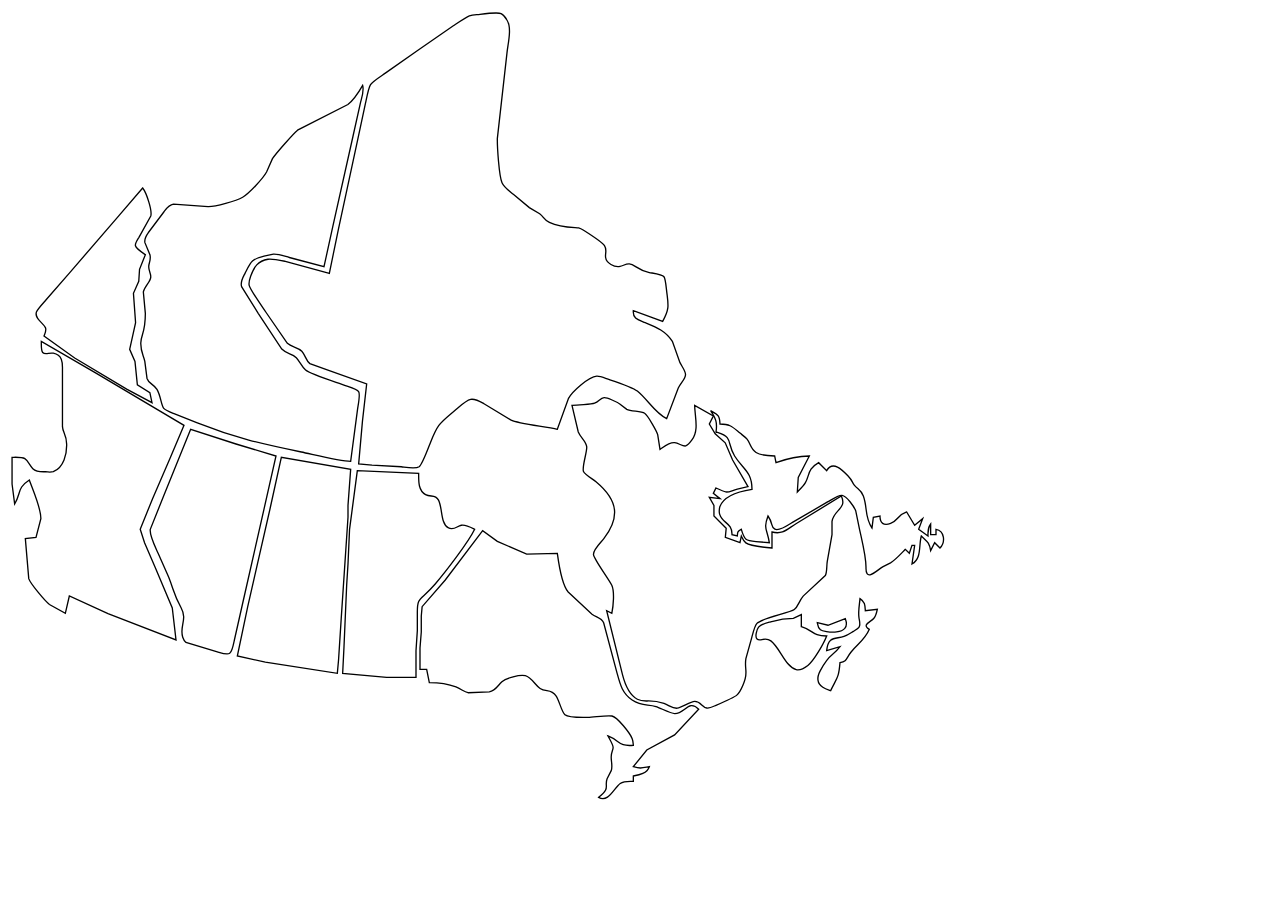
<file: jeux/Provinces Canadiennes.html>
<?xml version="1.0" encoding="UTF-8" standalone="no"?>
<!DOCTYPE svg PUBLIC "-//W3C//DTD SVG 20010904//EN"
              "http://www.w3.org/TR/2001/REC-SVG-20010904/DTD/svg10.dtd">

<svg xmlns="http://www.w3.org/2000/svg"
     width="9.80556in" height="8.31944in"
     viewBox="0 0 706 599">
  <path id="Nouvelle-Écosse"
        fill="none" stroke="black" stroke-width="1"
        d="M 639.00,443.00
           C 638.60,447.92 637.59,451.93 638.20,457.00
             638.38,459.46 639.77,462.38 638.20,464.51
             637.47,465.66 635.22,466.82 634.00,467.58
             631.68,469.01 629.63,470.52 627.00,471.36
             620.41,473.46 615.20,470.76 614.00,482.00
             614.00,482.00 624.00,479.00 624.00,479.00
             617.61,487.65 616.98,482.62 609.24,497.00
             606.71,501.71 606.08,506.18 611.12,509.47
             612.91,510.64 615.00,511.29 617.00,512.00
             621.71,502.21 623.05,502.69 624.00,491.00
             629.57,490.04 628.50,487.73 632.34,483.00
             637.45,476.69 642.60,473.97 646.00,466.00
             639.93,462.29 646.99,460.68 649.44,457.73
             651.06,455.78 651.49,453.39 652.00,451.00
             652.00,451.00 643.00,452.00 643.00,452.00
             642.76,447.77 642.76,445.45 639.00,443.00 Z" />
  <path id="Île-du-Prince-Édouard"
        fill="none" stroke="black" stroke-width="1"
        d="M 628.00,458.00
           C 628.00,458.00 615.00,462.95 615.00,462.95
             615.00,462.95 607.00,461.00 607.00,461.00
             607.37,463.21 607.42,464.70 609.31,466.26
             611.54,468.09 633.24,471.67 628.00,458.00 Z" />
  <path id="Nouveau-Brunswick"
        fill="none" stroke="black" stroke-width="1"
        d="M 614.00,471.00
           C 602.37,470.86 605.15,466.99 595.00,464.00
             595.00,464.00 595.00,455.00 595.00,455.00
             595.00,455.00 589.00,457.75 589.00,457.75
             589.00,457.75 581.00,458.30 581.00,458.30
             581.00,458.30 572.00,460.37 572.00,460.37
             569.05,461.12 564.86,461.88 562.93,464.42
             561.63,466.12 560.00,471.53 561.77,473.27
             564.29,475.77 567.21,471.01 572.15,474.65
             578.84,479.57 583.13,494.22 591.17,496.22
             594.01,496.93 597.75,494.73 599.91,493.06
             604.52,489.49 611.88,476.54 614.00,471.00 Z" />
  <path id="Terre-Neuve-et-Labrador"
        fill="none" stroke="black" stroke-width="1"
        d="M 527.00,302.00
           C 530.79,307.96 532.17,310.76 531.00,318.00
             533.84,318.96 537.45,319.88 539.42,322.27
             541.93,325.33 540.99,329.68 544.96,336.00
             551.39,346.23 557.95,347.67 558.00,361.00
             549.92,362.25 537.04,365.51 533.87,374.00
             533.45,375.91 533.00,378.02 533.87,380.00
             535.77,386.61 543.28,385.97 543.00,395.00
             543.00,395.00 547.00,396.00 547.00,396.00
             547.18,392.63 547.10,392.73 550.00,391.00
             552.35,399.22 553.39,399.39 561.00,400.17
             561.00,400.17 571.00,401.00 571.00,401.00
             569.55,390.76 566.22,391.07 570.00,381.00
             574.18,386.84 571.78,389.21 575.16,390.87
             578.71,392.62 585.90,387.26 589.00,385.40
             589.00,385.40 615.00,370.28 615.00,370.28
             617.32,368.96 623.06,365.12 625.57,365.54
             629.17,366.15 634.43,373.79 635.78,377.00
             635.78,377.00 638.66,391.00 638.66,391.00
             640.44,399.35 643.68,411.68 643.51,420.00
             643.28,430.74 651.64,421.79 656.00,419.12
             656.00,419.12 661.91,416.10 661.91,416.10
             665.60,414.07 669.90,409.11 673.00,406.00
             673.00,406.00 676.00,409.00 676.00,409.00
             676.00,409.00 678.00,403.00 678.00,403.00
             678.00,403.00 680.00,403.00 680.00,403.00
             680.00,403.00 678.00,417.00 678.00,417.00
             685.42,413.03 682.92,403.15 685.00,396.00
             689.49,400.27 690.95,400.74 692.00,407.00
             692.00,407.00 695.00,401.00 695.00,401.00
             695.00,401.00 699.00,405.00 699.00,405.00
             703.10,400.79 702.64,392.14 696.00,391.00
             696.00,391.00 696.00,395.00 696.00,395.00
             696.00,395.00 692.00,395.00 692.00,395.00
             692.00,395.00 692.00,387.00 692.00,387.00
             689.55,390.32 690.01,392.02 690.00,396.00
             690.00,396.00 683.00,391.00 683.00,391.00
             683.00,391.00 686.00,383.00 686.00,383.00
             686.00,383.00 680.00,388.00 680.00,388.00
             680.00,388.00 674.00,378.00 674.00,378.00
             666.47,380.63 668.01,384.33 661.98,386.55
             656.72,388.48 653.90,386.36 654.00,381.00
             654.00,381.00 649.00,382.00 649.00,382.00
             649.00,382.00 648.00,390.00 648.00,390.00
             642.37,382.13 644.75,374.83 641.52,366.02
             639.65,360.92 637.41,361.26 634.72,357.81
             632.67,355.17 633.70,354.93 629.91,350.84
             625.86,346.45 618.52,339.01 614.00,347.00
             614.00,347.00 608.00,341.00 608.00,341.00
             599.48,345.84 601.33,350.33 598.07,356.00
             596.61,358.54 594.06,360.91 592.00,363.00
             592.00,363.00 592.70,352.00 592.70,352.00
             592.70,352.00 601.00,336.00 601.00,336.00
             592.41,336.03 584.04,338.04 576.00,341.00
             576.00,341.00 575.00,336.00 575.00,336.00
             571.32,335.92 564.05,335.46 561.05,333.40
             556.74,330.43 556.82,326.43 554.30,323.37
             553.12,321.93 550.53,320.10 549.00,318.83
             543.03,313.92 541.95,312.20 534.00,312.00
             533.77,305.47 532.66,305.09 527.00,302.00 Z" />
  <path id="Québec"
        fill="none" stroke="black" stroke-width="1"
        d="M 423.00,298.00
           C 423.00,298.00 427.70,318.00 427.70,318.00
             429.61,322.54 433.50,324.71 434.03,329.00
             434.49,332.74 430.28,344.30 431.61,347.62
             432.53,349.91 438.73,353.43 441.00,355.32
             447.59,360.82 454.29,368.05 454.91,377.00
             455.43,384.51 451.40,392.20 446.88,398.00
             444.63,400.89 438.73,406.31 439.13,410.00
             439.51,413.56 450.49,428.18 452.86,433.00
             455.04,437.97 453.97,448.59 452.86,454.00
             452.86,454.00 449.00,452.00 449.00,452.00
             449.00,452.00 460.87,500.00 460.87,500.00
             462.64,506.98 465.21,514.79 472.01,518.43
             477.69,521.47 480.85,517.77 492.00,521.61
             496.01,522.99 498.46,525.55 502.00,525.14
             505.31,524.76 511.63,520.22 515.00,520.10
             519.48,519.94 520.52,524.43 524.09,525.01
             526.03,525.33 529.19,523.77 531.00,523.00
             533.86,521.78 544.80,516.98 546.61,515.35
             549.80,512.51 553.54,503.29 553.42,499.00
             553.72,496.17 552.58,493.00 553.42,488.00
             553.42,488.00 557.86,472.00 557.86,472.00
             558.63,469.32 559.93,463.47 561.72,461.56
             565.37,457.66 586.36,453.68 589.73,451.15
             592.78,448.85 593.00,445.12 596.39,441.09
             596.39,441.09 612.98,425.71 612.98,425.71
             614.38,423.26 613.89,418.25 614.46,415.00
             614.46,415.00 618.01,395.00 618.01,395.00
             618.01,395.00 618.01,385.00 618.01,385.00
             619.43,376.08 629.52,375.58 625.00,366.00
             625.00,366.00 591.00,386.81 591.00,386.81
             584.14,391.01 581.22,395.08 573.00,393.00
             573.00,393.00 573.00,405.00 573.00,405.00
             568.96,404.67 556.25,403.34 553.39,401.15
             551.59,399.76 550.93,397.97 550.00,396.00
             550.00,396.00 549.00,401.00 549.00,401.00
             549.00,401.00 538.00,397.00 538.00,397.00
             538.00,397.00 538.65,390.18 538.65,390.18
             538.65,390.18 529.46,380.91 529.46,380.91
             529.46,380.91 529.46,373.00 529.46,373.00
             529.46,373.00 526.00,367.00 526.00,367.00
             526.00,367.00 534.00,368.00 534.00,368.00
             534.00,368.00 529.00,364.00 529.00,364.00
             529.00,364.00 531.00,360.00 531.00,360.00
             540.58,364.45 538.46,363.32 547.00,360.80
             547.00,360.80 555.00,359.00 555.00,359.00
             555.00,359.00 543.46,339.00 543.46,339.00
             543.46,339.00 537.92,326.09 537.92,326.09
             537.92,326.09 530.40,319.39 530.40,319.39
             530.40,319.39 526.00,312.00 526.00,312.00
             526.00,312.00 529.00,306.00 529.00,306.00
             529.00,306.00 515.00,298.00 515.00,298.00
             515.08,306.62 518.47,316.44 512.95,323.99
             511.98,325.32 509.96,327.97 508.34,328.42
             506.15,329.04 503.15,326.37 500.00,326.01
             496.10,325.56 492.11,328.93 489.00,331.00
             489.00,331.00 487.27,320.00 487.27,320.00
             486.41,317.09 479.84,305.56 477.47,303.99
             474.77,302.20 467.30,302.63 464.09,300.99
             464.09,300.99 458.83,296.96 458.83,296.96
             456.81,295.57 449.40,292.02 447.09,292.23
             444.27,292.49 443.19,295.18 439.96,296.40
             437.81,297.22 425.85,297.99 423.00,298.00 Z" />
  <path id="Ontario"
        fill="none" stroke="black" stroke-width="1"
        d="M 356.00,392.00
           C 356.00,392.00 327.96,429.00 327.96,429.00
             327.96,429.00 310.60,449.00 310.60,449.00
             310.60,449.00 309.96,456.00 309.96,456.00
             309.96,456.00 309.96,468.00 309.96,468.00
             309.96,468.00 309.00,480.00 309.00,480.00
             309.00,480.00 309.00,496.00 309.00,496.00
             309.00,496.00 314.00,496.00 314.00,496.00
             314.00,496.00 316.00,506.00 316.00,506.00
             322.74,506.02 329.65,506.84 336.00,509.24
             339.80,510.68 342.02,512.89 345.00,513.54
             345.00,513.54 360.96,512.85 360.96,512.85
             365.72,512.09 367.17,508.24 370.43,505.30
             373.48,502.54 383.98,499.68 388.00,500.77
             392.75,502.06 395.25,507.79 399.09,510.40
             403.52,513.41 407.22,510.28 411.16,516.06
             413.42,519.36 415.23,528.03 417.70,530.05
             420.68,532.47 431.03,532.04 435.00,532.00
             439.26,531.95 449.69,530.23 453.00,531.02
             457.24,532.04 466.50,543.88 468.15,548.00
             468.88,549.83 468.86,551.11 469.00,553.00
             457.50,553.95 459.54,549.73 450.00,546.00
             451.10,548.18 453.83,552.38 453.85,554.58
             453.87,556.63 452.28,558.32 452.42,562.00
             452.27,564.79 453.66,568.69 452.42,572.00
             452.42,572.00 449.33,578.00 449.33,578.00
             447.10,583.96 452.19,584.79 443.00,592.00
             450.10,596.51 454.55,584.93 459.18,581.60
             461.97,579.59 465.73,580.00 469.00,580.00
             469.00,580.00 469.00,576.00 469.00,576.00
             473.80,575.13 479.24,574.00 481.00,569.00
             475.44,570.03 474.59,570.64 469.00,569.00
             469.00,569.00 479.09,556.50 479.09,556.50
             479.09,556.50 499.96,545.22 499.96,545.22
             499.96,545.22 518.00,526.00 518.00,526.00
             510.64,518.17 507.61,529.41 500.00,529.20
             497.09,529.12 489.40,525.08 486.00,523.95
             479.86,521.91 475.51,523.99 468.09,519.01
             460.61,513.99 459.01,507.00 456.85,499.00
             456.85,499.00 446.74,461.12 446.74,461.12
             445.04,457.21 441.18,457.17 438.00,454.70
             438.00,454.70 420.14,437.99 420.14,437.99
             415.70,432.89 412.96,416.09 412.00,409.00
             412.00,409.00 389.00,409.61 389.00,409.61
             389.00,409.61 367.00,400.03 367.00,400.03
             367.00,400.03 356.00,392.00 356.00,392.00 Z" />
  <path id="Manitoba"
        fill="none" stroke="black" stroke-width="1"
        d="M 262.00,347.00
           C 262.00,347.00 256.17,391.00 256.17,391.00
             256.17,391.00 255.00,417.00 255.00,417.00
             255.00,417.00 254.00,433.00 254.00,433.00
             254.00,433.00 252.00,479.00 252.00,479.00
             252.00,479.00 251.00,499.00 251.00,499.00
             251.00,499.00 284.00,502.00 284.00,502.00
             284.00,502.00 306.00,502.00 306.00,502.00
             306.00,502.00 306.00,482.00 306.00,482.00
             306.00,482.00 307.00,467.00 307.00,467.00
             307.00,467.00 307.00,453.00 307.00,453.00
             307.02,441.00 309.32,444.95 320.42,432.00
             328.04,423.11 345.14,400.97 350.00,391.00
             347.21,389.55 343.23,387.28 340.00,387.93
             336.49,388.64 334.45,392.15 330.06,389.75
             324.44,386.68 325.93,375.08 322.89,369.13
             320.42,364.29 316.99,367.16 313.18,364.98
             307.50,361.72 308.00,354.57 308.00,349.00
             308.00,349.00 262.00,347.00 262.00,347.00 Z" />
  <path id="Saskatchewan"
        fill="none" stroke="black" stroke-width="1"
        d="M 205.00,337.00
           C 205.00,337.00 196.65,375.00 196.65,375.00
             196.65,375.00 179.79,449.00 179.79,449.00
             179.79,449.00 172.00,486.00 172.00,486.00
             172.00,486.00 193.00,490.58 193.00,490.58
             193.00,490.58 247.00,499.00 247.00,499.00
             247.00,499.00 247.91,489.00 247.91,489.00
             247.91,489.00 249.91,458.00 249.91,458.00
             249.91,458.00 255.00,382.00 255.00,382.00
             255.00,382.00 255.00,373.00 255.00,373.00
             255.00,373.00 257.00,346.00 257.00,346.00
             257.00,346.00 205.00,337.00 205.00,337.00 Z" />
  <path id="Alberta"
        fill="none" stroke="black" stroke-width="1"
        d="M 137.00,316.00
           C 137.00,316.00 116.72,366.00 116.72,366.00
             116.72,366.00 106.71,391.00 106.71,391.00
             105.99,395.43 110.73,404.67 112.58,409.00
             112.58,409.00 120.55,427.00 120.55,427.00
             124.74,437.55 123.81,438.88 129.90,450.00
             134.74,458.83 128.35,463.67 131.05,471.96
             131.56,473.50 132.15,474.85 133.48,475.86
             133.48,475.86 157.00,482.86 157.00,482.86
             159.29,483.51 164.21,485.42 166.28,483.97
             168.19,482.62 169.29,476.34 169.79,474.00
             169.79,474.00 175.88,447.00 175.88,447.00
             175.88,447.00 192.42,374.00 192.42,374.00
             192.42,374.00 201.00,336.00 201.00,336.00
             201.00,336.00 171.00,327.00 171.00,327.00
             171.00,327.00 137.00,316.00 137.00,316.00 Z" />
  <path id="Colombie-Britanique"
        fill="none" stroke="black" stroke-width="1"
        d="M 25.00,250.00
           C 25.00,252.03 24.70,256.83 26.02,258.36
             27.90,260.53 30.83,258.26 34.00,258.91
             40.63,260.25 40.99,265.52 40.84,271.00
             40.84,271.00 40.84,314.00 40.84,314.00
             41.13,318.75 43.77,319.41 43.98,327.00
             44.19,334.42 41.89,344.57 33.99,347.78
             32.35,348.17 29.77,348.04 28.00,347.78
             24.58,347.94 21.27,348.00 18.61,345.49
             16.40,343.42 15.13,339.59 12.62,338.02
             10.42,336.65 5.63,337.00 3.04,337.00
             3.04,337.00 3.04,357.00 3.04,357.00
             3.04,357.00 5.00,372.00 5.00,372.00
             10.05,363.76 6.52,360.12 16.00,354.00
             18.69,361.75 24.76,374.92 24.65,383.00
             24.65,383.00 21.00,397.00 21.00,397.00
             21.00,397.00 13.00,398.00 13.00,398.00
             13.00,398.00 15.56,428.00 15.56,428.00
             16.78,431.75 27.79,444.83 31.09,447.37
             31.09,447.37 43.00,454.00 43.00,454.00
             43.00,454.00 46.00,441.00 46.00,441.00
             46.00,441.00 75.00,454.14 75.00,454.14
             75.00,454.14 126.00,474.00 126.00,474.00
             126.00,474.00 123.21,450.00 123.21,450.00
             123.21,450.00 110.58,420.00 110.58,420.00
             110.58,420.00 102.42,401.00 102.42,401.00
             102.42,401.00 99.16,391.00 99.16,391.00
             99.16,391.00 108.42,368.00 108.42,368.00
             108.42,368.00 121.86,337.00 121.86,337.00
             121.86,337.00 132.00,313.00 132.00,313.00
             132.00,313.00 66.00,273.80 66.00,273.80
             66.00,273.80 25.00,250.00 25.00,250.00 Z" />
  <path id="Nunavut"
        fill="none" stroke="black" stroke-width="1"
        d="M 241.00,199.00
           C 241.00,199.00 208.00,190.00 208.00,190.00
             204.81,189.35 197.99,187.91 195.00,188.43
             187.37,189.74 184.46,194.28 182.05,201.00
             181.25,203.24 180.37,205.59 180.88,208.00
             181.56,211.22 190.91,224.37 193.33,228.00
             193.33,228.00 209.52,251.49 209.52,251.49
             212.93,254.58 217.19,254.06 220.36,257.42
             223.02,260.22 223.46,264.67 226.41,266.75
             226.41,266.75 241.00,272.00 241.00,272.00
             241.00,272.00 269.00,282.00 269.00,282.00
             269.00,282.00 265.83,310.00 265.83,310.00
             265.83,310.00 263.00,342.00 263.00,342.00
             263.00,342.00 273.00,342.91 273.00,342.91
             273.00,342.91 295.00,344.09 295.00,344.09
             298.31,344.48 305.55,346.01 308.35,344.09
             310.74,342.30 315.44,329.40 316.80,326.00
             322.72,311.19 323.79,311.63 336.00,301.13
             338.67,298.84 343.63,294.15 347.00,293.52
             350.45,292.88 354.14,295.15 357.00,296.81
             357.00,296.81 377.00,308.87 377.00,308.87
             383.54,312.14 403.23,313.79 412.00,316.00
             412.00,316.00 420.27,293.00 420.27,293.00
             423.14,287.65 435.36,276.69 441.58,276.13
             443.63,275.94 447.92,277.64 450.00,278.33
             455.17,280.07 468.24,284.27 472.00,287.27
             479.70,293.43 485.21,303.84 494.00,308.00
             494.00,308.00 502.71,285.00 502.71,285.00
             504.71,280.98 508.08,278.15 508.15,275.00
             508.22,272.24 505.25,268.56 503.99,266.00
             503.99,266.00 498.28,250.00 498.28,250.00
             493.18,242.09 486.19,239.37 478.00,235.99
             472.90,233.88 468.47,233.29 469.00,227.00
             469.00,227.00 491.00,235.00 491.00,235.00
             496.74,224.87 495.01,222.00 493.84,211.00
             493.63,209.09 493.01,202.91 491.98,201.59
             490.48,199.68 483.54,198.94 481.00,198.40
             471.38,196.34 470.30,192.24 466.00,191.90
             463.46,191.70 461.25,193.40 459.00,193.83
             454.76,194.63 448.73,191.51 448.18,186.96
             447.81,183.81 449.44,181.28 447.36,178.18
             445.86,175.93 434.90,168.76 432.00,166.91
             430.66,166.05 429.57,165.30 428.00,164.89
             426.22,164.42 415.13,165.07 406.04,160.75
             401.22,158.46 402.14,156.81 398.75,154.35
             398.75,154.35 391.00,149.70 391.00,149.70
             391.00,149.70 379.00,139.75 379.00,139.75
             376.06,137.29 372.09,134.52 370.51,130.99
             368.24,125.92 366.93,104.29 367.00,98.00
             367.00,98.00 374.20,34.00 374.20,34.00
             374.84,26.97 378.18,15.04 374.20,9.00
             373.31,7.36 371.62,5.02 369.82,4.19
             367.49,3.12 356.98,4.36 354.00,4.72
             351.33,5.04 348.55,4.87 346.00,5.84
             343.40,6.83 336.69,11.54 334.00,13.33
             334.00,13.33 308.00,31.34 308.00,31.34
             308.00,31.34 283.00,48.86 283.00,48.86
             280.17,50.88 273.68,54.91 271.90,57.46
             270.43,59.58 268.84,68.05 268.21,71.00
             268.21,71.00 262.00,100.00 262.00,100.00
             262.00,100.00 247.79,166.00 247.79,166.00
             247.79,166.00 241.00,199.00 241.00,199.00 Z" />
  <path id="Territoires du Nord-Ouest"
        fill="none" stroke="black" stroke-width="1"
        d="M 266.00,58.00
           C 263.64,62.11 258.57,69.54 254.91,72.37
             254.91,72.37 217.17,91.63 217.17,91.63
             214.15,94.02 200.40,109.66 198.34,113.00
             198.34,113.00 193.93,123.00 193.93,123.00
             191.19,127.93 180.76,139.16 176.00,141.92
             171.20,144.70 155.53,149.13 150.00,148.96
             150.00,148.96 124.09,147.13 124.09,147.13
             120.42,147.72 118.99,150.23 116.87,153.00
             116.87,153.00 105.59,168.00 105.59,168.00
             103.65,170.65 102.00,172.52 102.69,176.00
             102.69,176.00 106.44,185.00 106.44,185.00
             107.46,188.95 105.60,190.74 105.54,194.00
             105.48,197.32 107.35,199.33 107.05,202.00
             106.64,205.70 102.34,208.68 101.51,213.00
             101.51,213.00 103.00,229.00 103.00,229.00
             103.07,243.57 99.90,244.36 99.61,251.00
             99.32,257.52 101.64,260.40 102.61,265.00
             102.61,265.00 104.25,277.82 104.25,277.82
             105.65,282.06 109.08,281.67 111.73,286.10
             114.60,290.90 114.87,298.09 116.82,300.30
             118.34,302.01 122.79,303.52 125.00,304.40
             125.00,304.40 142.00,311.20 142.00,311.20
             169.99,322.40 190.89,326.98 220.00,333.00
             229.14,334.89 248.82,339.82 257.00,340.00
             257.00,340.00 262.15,301.00 262.15,301.00
             262.49,298.23 264.39,289.78 262.97,287.70
             261.73,285.89 255.29,284.06 253.00,283.19
             247.00,280.92 226.90,274.83 223.21,271.58
             220.31,269.04 218.66,264.82 216.24,262.30
             212.76,258.67 209.57,260.04 205.33,255.78
             205.33,255.78 187.66,229.00 187.66,229.00
             187.66,229.00 175.19,209.00 175.19,209.00
             174.02,205.39 176.17,202.14 177.76,199.00
             182.25,190.13 182.40,188.54 192.00,186.13
             192.00,186.13 199.00,184.63 199.00,184.63
             202.72,184.38 207.33,186.15 211.00,187.12
             211.00,187.12 237.00,194.00 237.00,194.00
             237.00,194.00 243.58,164.00 243.58,164.00
             243.58,164.00 258.79,96.00 258.79,96.00
             258.79,96.00 264.37,71.00 264.37,71.00
             265.39,66.87 267.18,62.18 266.00,58.00 Z" />
  <path id="Yukon"
        fill="none" stroke="black" stroke-width="1"
        d="M 101.00,135.00
           C 101.00,135.00 81.28,158.00 81.28,158.00
             81.28,158.00 45.85,199.00 45.85,199.00
             45.85,199.00 28.42,219.00 28.42,219.00
             26.77,220.91 22.02,225.98 21.32,228.00
             19.63,232.91 26.37,236.11 28.06,239.72
             29.02,241.79 27.70,244.01 27.00,246.00
             27.00,246.00 50.00,262.48 50.00,262.48
             50.00,262.48 89.00,285.86 89.00,285.86
             89.00,285.86 108.00,296.00 108.00,296.00
             108.00,296.00 106.40,288.51 106.40,288.51
             106.40,288.51 97.02,282.61 97.02,282.61
             97.02,282.61 95.23,265.04 95.23,265.04
             95.23,265.04 91.26,255.99 91.26,255.99
             91.26,255.99 95.69,236.00 95.69,236.00
             95.69,236.00 94.08,214.00 94.08,214.00
             94.08,214.00 98.07,205.00 98.07,205.00
             98.07,205.00 98.65,196.00 98.65,196.00
             98.65,196.00 103.00,185.00 103.00,185.00
             101.08,183.72 96.17,180.59 95.59,178.34
             95.11,176.49 97.27,173.55 98.20,172.00
             98.20,172.00 107.09,156.00 107.09,156.00
             108.27,151.72 103.78,138.45 101.00,135.00 Z" />
</svg>
</file>
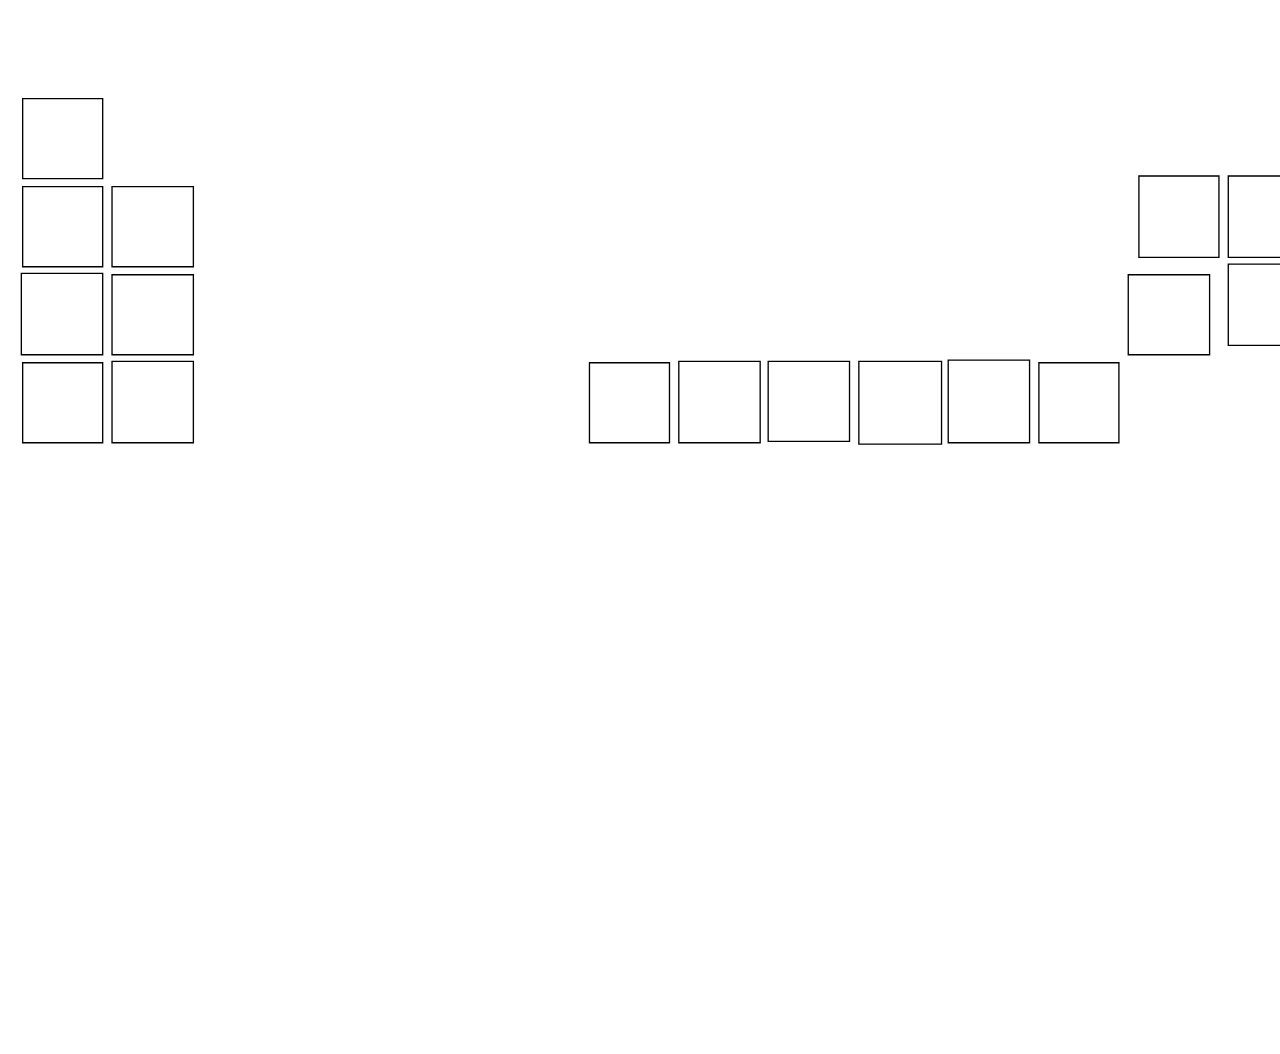
<file: jeux/Tableau Periodique.html>
<?xml version="1.0" encoding="UTF-8" standalone="no"?>
<!DOCTYPE svg PUBLIC "-//W3C//DTD SVG 20010904//EN"
              "http://www.w3.org/TR/2001/REC-SVG-20010904/DTD/svg10.dtd">

<svg xmlns="http://www.w3.org/2000/svg"
     width="442.484mm" height="274.524mm"
     viewBox="0 0 1254 778">
  <path id="Zinc"
        fill="none" stroke="black" stroke-width="1"
        d="M 773.00,266.00
           C 773.00,266.00 833.00,266.00 833.00,266.00
             833.00,266.00 833.00,326.00 833.00,326.00
             833.00,326.00 773.00,326.00 773.00,326.00
             773.00,326.00 773.00,266.00 773.00,266.00 Z" />
  <path id="Cuivre"
        fill="none" stroke="black" stroke-width="1"
        d="M 705.00,264.00
           C 705.00,264.00 766.00,264.00 766.00,264.00
             766.00,264.00 766.00,326.00 766.00,326.00
             766.00,326.00 705.00,326.00 705.00,326.00
             705.00,326.00 705.00,264.00 705.00,264.00 Z" />
  <path id="Nickel"
        fill="none" stroke="black" stroke-width="1"
        d="M 638.00,265.00
           C 638.00,265.00 700.00,265.00 700.00,265.00
             700.00,265.00 700.00,327.00 700.00,327.00
             700.00,327.00 638.00,327.00 638.00,327.00
             638.00,327.00 638.00,265.00 638.00,265.00 Z" />
  <path id="Cobalt"
        fill="none" stroke="black" stroke-width="1"
        d="M 570.00,265.00
           C 570.00,265.00 631.00,265.00 631.00,265.00
             631.00,265.00 631.00,325.00 631.00,325.00
             631.00,325.00 570.00,325.00 570.00,325.00
             570.00,325.00 570.00,265.00 570.00,265.00 Z" />
  <path id="Fer"
        fill="none" stroke="black" stroke-width="1"
        d="M 503.00,265.00
           C 503.00,265.00 564.00,265.00 564.00,265.00
             564.00,265.00 564.00,326.00 564.00,326.00
             564.00,326.00 503.00,326.00 503.00,326.00
             503.00,326.00 503.00,265.00 503.00,265.00 Z" />
  <path id="Manganèse"
        fill="none" stroke="black" stroke-width="1"
        d="M 436.00,266.00
           C 436.00,266.00 496.00,266.00 496.00,266.00
             496.00,266.00 496.00,326.00 496.00,326.00
             496.00,326.00 436.00,326.00 436.00,326.00
             436.00,326.00 436.00,266.00 436.00,266.00 Z" />
  <path id="Calcium"
        fill="none" stroke="black" stroke-width="1"
        d="M 78.00,265.00
           C 78.00,265.00 139.00,265.00 139.00,265.00
             139.00,265.00 139.00,326.00 139.00,326.00
             139.00,326.00 78.00,326.00 78.00,326.00
             78.00,326.00 78.00,265.00 78.00,265.00 Z" />
  <path id="Potassium"
        fill="none" stroke="black" stroke-width="1"
        d="M 11.00,266.00
           C 11.00,266.00 71.00,266.00 71.00,266.00
             71.00,266.00 71.00,326.00 71.00,326.00
             71.00,326.00 11.00,326.00 11.00,326.00
             11.00,326.00 11.00,266.00 11.00,266.00 Z" />
  <path id="Argon"
        fill="none" stroke="black" stroke-width="1"
        d="M 1185.00,192.00
           C 1185.00,192.00 1245.00,192.00 1245.00,192.00
             1245.00,192.00 1245.00,253.00 1245.00,253.00
             1245.00,253.00 1185.00,253.00 1185.00,253.00
             1185.00,253.00 1185.00,192.00 1185.00,192.00 Z" />
  <path id="Chlore"
        fill="none" stroke="black" stroke-width="1"
        d="M 1117.00,192.00
           C 1117.00,192.00 1178.00,192.00 1178.00,192.00
             1178.00,192.00 1178.00,253.00 1178.00,253.00
             1178.00,253.00 1117.00,253.00 1117.00,253.00
             1117.00,253.00 1117.00,192.00 1117.00,192.00 Z" />
  <path id="Soufre"
        fill="none" stroke="black" stroke-width="1"
        d="M 1050.00,192.00
           C 1050.00,192.00 1110.00,192.00 1110.00,192.00
             1110.00,192.00 1110.00,253.00 1110.00,253.00
             1110.00,253.00 1050.00,253.00 1050.00,253.00
             1050.00,253.00 1050.00,192.00 1050.00,192.00 Z" />
  <path id="Phosphore"
        fill="none" stroke="black" stroke-width="1"
        d="M 982.00,192.00
           C 982.00,192.00 1043.00,192.00 1043.00,192.00
             1043.00,192.00 1043.00,252.00 1043.00,252.00
             1043.00,252.00 982.00,252.00 982.00,252.00
             982.00,252.00 982.00,192.00 982.00,192.00 Z" />
  <path id="Silicium"
        fill="none" stroke="black" stroke-width="1"
        d="M 915.00,192.00
           C 915.00,192.00 975.00,192.00 975.00,192.00
             975.00,192.00 975.00,253.00 975.00,253.00
             975.00,253.00 915.00,253.00 915.00,253.00
             915.00,253.00 915.00,192.00 915.00,192.00 Z" />
  <path id="Aluminium"
        fill="none" stroke="black" stroke-width="1"
        d="M 840.00,200.00
           C 840.00,200.00 901.00,200.00 901.00,200.00
             901.00,200.00 901.00,260.00 901.00,260.00
             901.00,260.00 840.00,260.00 840.00,260.00
             840.00,260.00 840.00,200.00 840.00,200.00 Z" />
  <path id="Magnésium"
        fill="none" stroke="black" stroke-width="1"
        d="M 78.00,200.00
           C 78.00,200.00 139.00,200.00 139.00,200.00
             139.00,200.00 139.00,260.00 139.00,260.00
             139.00,260.00 78.00,260.00 78.00,260.00
             78.00,260.00 78.00,200.00 78.00,200.00 Z" />
  <path id="Sodium"
        fill="none" stroke="black" stroke-width="1"
        d="M 10.00,199.00
           C 10.00,199.00 71.00,199.00 71.00,199.00
             71.00,199.00 71.00,260.00 71.00,260.00
             71.00,260.00 10.00,260.00 10.00,260.00
             10.00,260.00 10.00,199.00 10.00,199.00 Z" />
  <path id="Néon"
        fill="none" stroke="black" stroke-width="1"
        d="M 1185.00,127.00
           C 1185.00,127.00 1245.00,127.00 1245.00,127.00
             1245.00,127.00 1245.00,187.00 1245.00,187.00
             1245.00,187.00 1185.00,187.00 1185.00,187.00
             1185.00,187.00 1185.00,127.00 1185.00,127.00 Z" />
  <path id="Fluor"
        fill="none" stroke="black" stroke-width="1"
        d="M 1117.00,127.00
           C 1117.00,127.00 1178.00,127.00 1178.00,127.00
             1178.00,127.00 1178.00,187.00 1178.00,187.00
             1178.00,187.00 1117.00,187.00 1117.00,187.00
             1117.00,187.00 1117.00,127.00 1117.00,127.00 Z" />
  <path id="Oxygène"
        fill="none" stroke="black" stroke-width="1"
        d="M 1050.00,127.00
           C 1050.00,127.00 1110.00,127.00 1110.00,127.00
             1110.00,127.00 1110.00,187.00 1110.00,187.00
             1110.00,187.00 1050.00,187.00 1050.00,187.00
             1050.00,187.00 1050.00,127.00 1050.00,127.00 Z" />
  <path id="Azote"
        fill="none" stroke="black" stroke-width="1"
        d="M 983.00,127.00
           C 983.00,127.00 1043.00,127.00 1043.00,127.00
             1043.00,127.00 1043.00,187.00 1043.00,187.00
             1043.00,187.00 983.00,187.00 983.00,187.00
             983.00,187.00 983.00,127.00 983.00,127.00 Z" />
  <path id="Carbone"
        fill="none" stroke="black" stroke-width="1"
        d="M 915.00,126.00
           C 915.00,126.00 975.00,126.00 975.00,126.00
             975.00,126.00 975.00,187.00 975.00,187.00
             975.00,187.00 915.00,187.00 915.00,187.00
             915.00,187.00 915.00,126.00 915.00,126.00 Z" />
  <path id="Bore"
        fill="none" stroke="black" stroke-width="1"
        d="M 848.00,126.00
           C 848.00,126.00 908.00,126.00 908.00,126.00
             908.00,126.00 908.00,187.00 908.00,187.00
             908.00,187.00 848.00,187.00 848.00,187.00
             848.00,187.00 848.00,126.00 848.00,126.00 Z" />
  <path id="Béryllium"
        fill="none" stroke="black" stroke-width="1"
        d="M 78.00,134.00
           C 78.00,134.00 139.00,134.00 139.00,134.00
             139.00,134.00 139.00,194.00 139.00,194.00
             139.00,194.00 78.00,194.00 78.00,194.00
             78.00,194.00 78.00,134.00 78.00,134.00 Z" />
  <path id="Lithium"
        fill="none" stroke="black" stroke-width="1"
        d="M 11.00,134.00
           C 11.00,134.00 71.00,134.00 71.00,134.00
             71.00,134.00 71.00,194.00 71.00,194.00
             71.00,194.00 11.00,194.00 11.00,194.00
             11.00,194.00 11.00,134.00 11.00,134.00 Z" />
  <path id="Hélium"
        fill="none" stroke="black" stroke-width="1"
        d="M 1184.00,61.00
           C 1184.00,61.00 1245.00,61.00 1245.00,61.00
             1245.00,61.00 1245.00,121.00 1245.00,121.00
             1245.00,121.00 1184.00,121.00 1184.00,121.00
             1184.00,121.00 1184.00,61.00 1184.00,61.00 Z" />
  <path id="Hydrogène"
        fill="none" stroke="black" stroke-width="1"
        d="M 11.00,68.00
           C 11.00,68.00 71.00,68.00 71.00,68.00
             71.00,68.00 71.00,128.00 71.00,128.00
             71.00,128.00 11.00,128.00 11.00,128.00
             11.00,128.00 11.00,68.00 11.00,68.00 Z" />
</svg>
</file>
<file: anglais/_nuxt/error-404.DlVPZ4GE.css>
.grid[data-v-dec70bd4]{display:grid}.mb-2[data-v-dec70bd4]{margin-bottom:.5rem}.mb-4[data-v-dec70bd4]{margin-bottom:1rem}.max-w-520px[data-v-dec70bd4]{max-width:520px}.min-h-screen[data-v-dec70bd4]{min-height:100vh}.w-full[data-v-dec70bd4]{width:100%}.flex[data-v-dec70bd4]{display:flex}.place-content-center[data-v-dec70bd4]{place-content:center}.items-center[data-v-dec70bd4]{align-items:center}.justify-center[data-v-dec70bd4]{justify-content:center}.overflow-hidden[data-v-dec70bd4]{overflow:hidden}.bg-white[data-v-dec70bd4]{--un-bg-opacity:1;background-color:rgb(255 255 255/var(--un-bg-opacity))}.px-2[data-v-dec70bd4]{padding-left:.5rem;padding-right:.5rem}.text-center[data-v-dec70bd4]{text-align:center}.text-\[80px\][data-v-dec70bd4]{font-size:80px}.text-2xl[data-v-dec70bd4]{font-size:1.5rem;line-height:2rem}.text-sm[data-v-dec70bd4]{font-size:.875rem;line-height:1.25rem}.text-\[\#020420\][data-v-dec70bd4]{--un-text-opacity:1;color:rgb(2 4 32/var(--un-text-opacity))}.text-\[\#64748B\][data-v-dec70bd4]{--un-text-opacity:1;color:rgb(100 116 139/var(--un-text-opacity))}.hover\:text-\[\#00DC82\][data-v-dec70bd4]:hover{--un-text-opacity:1;color:rgb(0 220 130/var(--un-text-opacity))}.font-medium[data-v-dec70bd4]{font-weight:500}.font-semibold[data-v-dec70bd4]{font-weight:600}.leading-none[data-v-dec70bd4]{line-height:1}.tracking-wide[data-v-dec70bd4]{letter-spacing:.025em}.font-sans[data-v-dec70bd4]{font-family:ui-sans-serif,system-ui,-apple-system,BlinkMacSystemFont,Segoe UI,Roboto,Helvetica Neue,Arial,Noto Sans,sans-serif,Apple Color Emoji,Segoe UI Emoji,Segoe UI Symbol,Noto Color Emoji}.tabular-nums[data-v-dec70bd4]{--un-numeric-spacing:tabular-nums;font-variant-numeric:var(--un-ordinal) var(--un-slashed-zero) var(--un-numeric-figure) var(--un-numeric-spacing) var(--un-numeric-fraction)}.underline[data-v-dec70bd4]{text-decoration-line:underline}.underline-offset-3[data-v-dec70bd4]{text-underline-offset:3px}.antialiased[data-v-dec70bd4]{-webkit-font-smoothing:antialiased;-moz-osx-font-smoothing:grayscale}@media (prefers-color-scheme:dark){.dark\:bg-\[\#020420\][data-v-dec70bd4]{--un-bg-opacity:1;background-color:rgb(2 4 32/var(--un-bg-opacity))}.dark\:text-white[data-v-dec70bd4]{--un-text-opacity:1;color:rgb(255 255 255/var(--un-text-opacity))}}@media (min-width:640px){.sm\:text-\[110px\][data-v-dec70bd4]{font-size:110px}.sm\:text-3xl[data-v-dec70bd4]{font-size:1.875rem;line-height:2.25rem}}
</file>
<file: anglais/_nuxt/error-500.DjyirMQI.css>
.grid[data-v-d08fec65]{display:grid}.mb-2[data-v-d08fec65]{margin-bottom:.5rem}.mb-4[data-v-d08fec65]{margin-bottom:1rem}.max-w-520px[data-v-d08fec65]{max-width:520px}.min-h-screen[data-v-d08fec65]{min-height:100vh}.place-content-center[data-v-d08fec65]{place-content:center}.overflow-hidden[data-v-d08fec65]{overflow:hidden}.bg-white[data-v-d08fec65]{--un-bg-opacity:1;background-color:rgb(255 255 255/var(--un-bg-opacity))}.px-2[data-v-d08fec65]{padding-left:.5rem;padding-right:.5rem}.text-center[data-v-d08fec65]{text-align:center}.text-\[80px\][data-v-d08fec65]{font-size:80px}.text-2xl[data-v-d08fec65]{font-size:1.5rem;line-height:2rem}.text-\[\#020420\][data-v-d08fec65]{--un-text-opacity:1;color:rgb(2 4 32/var(--un-text-opacity))}.text-\[\#64748B\][data-v-d08fec65]{--un-text-opacity:1;color:rgb(100 116 139/var(--un-text-opacity))}.font-semibold[data-v-d08fec65]{font-weight:600}.leading-none[data-v-d08fec65]{line-height:1}.tracking-wide[data-v-d08fec65]{letter-spacing:.025em}.font-sans[data-v-d08fec65]{font-family:ui-sans-serif,system-ui,-apple-system,BlinkMacSystemFont,Segoe UI,Roboto,Helvetica Neue,Arial,Noto Sans,sans-serif,Apple Color Emoji,Segoe UI Emoji,Segoe UI Symbol,Noto Color Emoji}.tabular-nums[data-v-d08fec65]{--un-numeric-spacing:tabular-nums;font-variant-numeric:var(--un-ordinal) var(--un-slashed-zero) var(--un-numeric-figure) var(--un-numeric-spacing) var(--un-numeric-fraction)}.antialiased[data-v-d08fec65]{-webkit-font-smoothing:antialiased;-moz-osx-font-smoothing:grayscale}@media (prefers-color-scheme:dark){.dark\:bg-\[\#020420\][data-v-d08fec65]{--un-bg-opacity:1;background-color:rgb(2 4 32/var(--un-bg-opacity))}.dark\:text-white[data-v-d08fec65]{--un-text-opacity:1;color:rgb(255 255 255/var(--un-text-opacity))}}@media (min-width:640px){.sm\:text-\[110px\][data-v-d08fec65]{font-size:110px}.sm\:text-3xl[data-v-d08fec65]{font-size:1.875rem;line-height:2.25rem}}
</file>
<file: geotrouveur.css>
.button {
	border: none;
	color: white;
	padding: 15px 32px;
	text-align: center;
	text-decoration: none;
	display: inline-block;
	font-size: 16px;
	background-color: #4CAF50; /* Green */
}

#menu {
	display: flex;
	gap: 1em;
	margin-bottom: 1em;
}

#menu .button {
	background-color: #4c7aaf;
}

#entete {
	margin-bottom: 1em;
}

#entete .button  {
	background-color: #4CAF50; /* Green */
}

#choixEtape {
	margin-bottom: 1em;
}

#choixEtape .button {
	background-color: #4CAF50; /* Green */
}

.btn-choix {
	display: grid;
}

#lesChoixEtape{
	display: flex;
	gap: 1em;
}

.buttonDescription{
	font-size: 0.75em;
}

#element-a-trouver {
	font-size: 2em;
}

#carte-et-svg {
	position: relative;
}

#img-carte {	
	position:absolute;
	z-index: 1;
}

#svg-carte {
	position:absolute;
	z-index: 2;
}

#svg-carte path{
	pointer-events:none;
	stroke-width:0;	
}
#svg-carte.started path:not(.no-hover){
	pointer-events:all;
}
#svg-carte path.erreur-region{
	fill: rgba(0,0,0,0.9);
}
@media(hover: hover) and (pointer: fine) {
	.fake-hover,
	#svg-carte path:not(.no-hover):hover{
		fill: rgba(0,0,0,0.5);
	}
}
#svg-carte path.reussi{
	stroke-width: 3;
	color: lime;
	/*fill: rgba(0,0,0,0.9);*/
}

#notif {
	position: absolute;
	width: 100%;
	height: 100%;
	z-index: 3;
	pointer-events:none;
    font-size: 177px;
    display: none;
    text-align: center;
}
#notif.erreur {
	display: block;
	color: red;
}
#notif.erreur:after {
	content: "X";
}
#notif.succes {
	display: block;
	color: green;
}
#notif.succes:after {
	content : "\2713";
}
#notif.complet {
	display: block;
	color: green;
}
#notif.complet:after {
	content : "Bravo";
}

#carte-resultat {
	display: flex;
}

.reussi {
	background-color: #8ce98c;
}

#tableau-reussi {
	margin-left: 1em;
}
	
#statut {
	margin-top: 1em;
	display: flex;
    gap: 10px;
}
</file>
